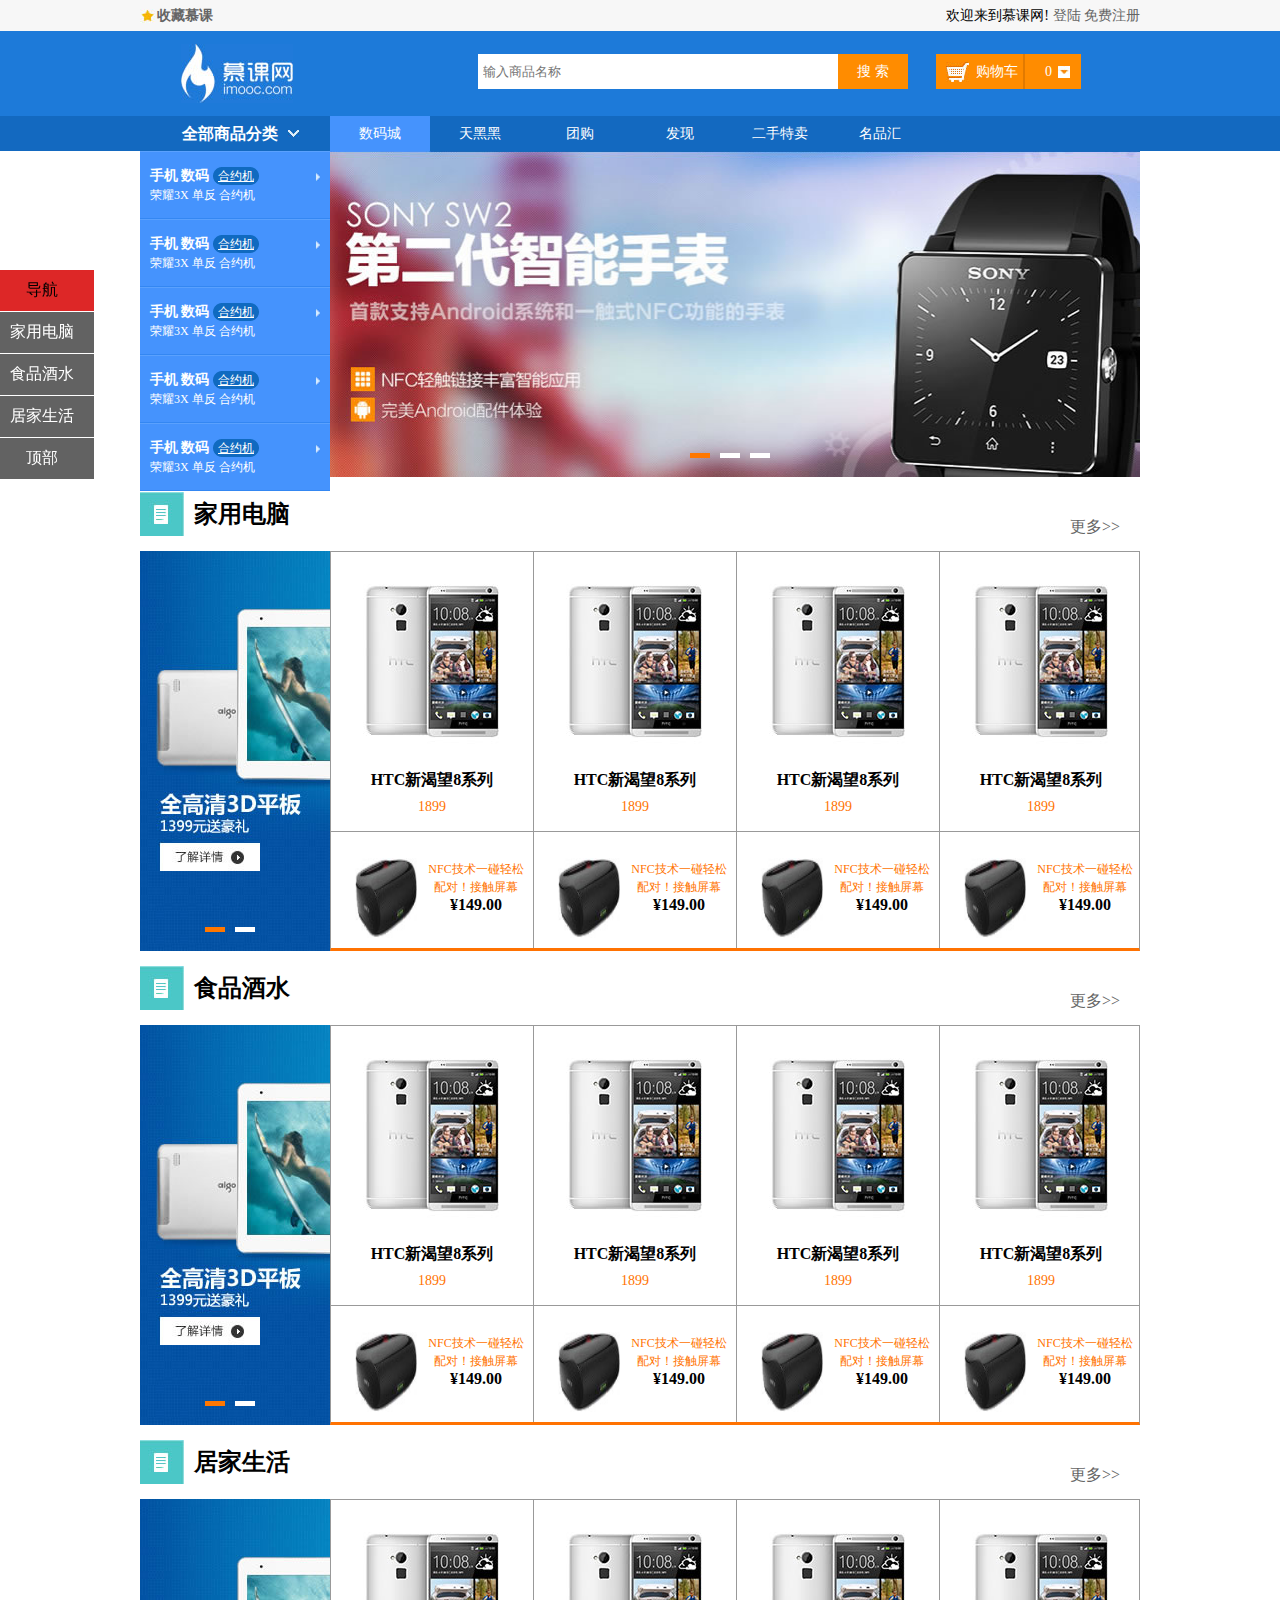
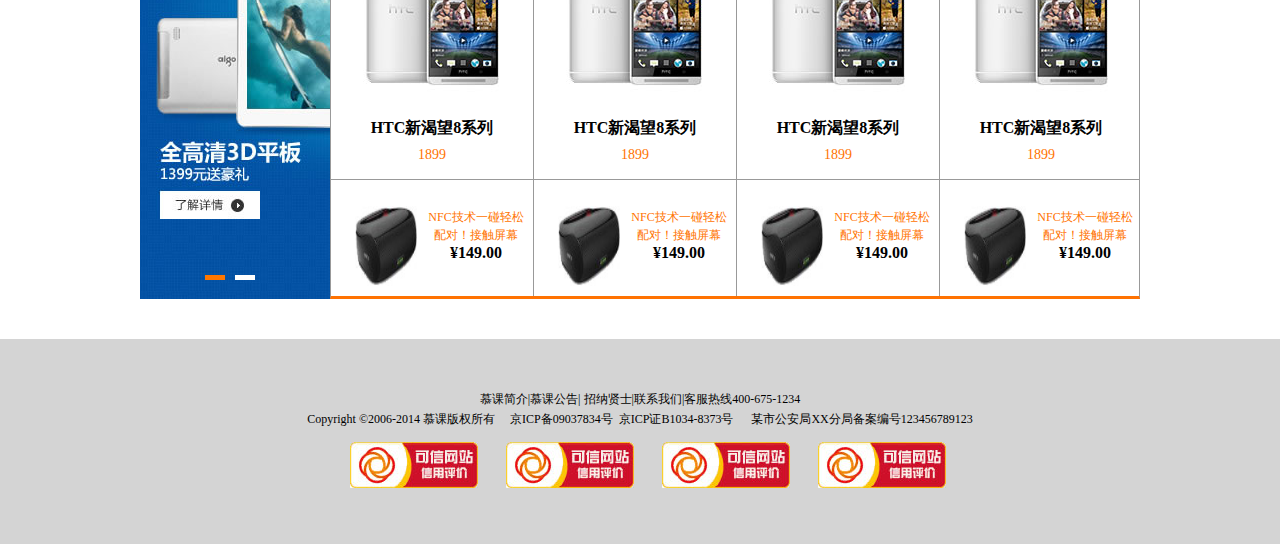
<file: index.html>
<!DOCTYPE html>
<html lang="en">
<head>
	<meta charset="UTF-8">
	<title>电商首页</title>
	<link rel="stylesheet" href="style/reset.css">
	<link rel="stylesheet" href="style/main.css">
	<script src="http://apps.bdimg.com/libs/jquery/2.1.4/jquery.min.js"></script>
	<script src="js/main.js"></script>
</head>
<body>
	<div class="headerBar">
		<div class="topBar">
			<div class="comWidth">
			     <div class="leftArea">
			     	<a href="#" class="collection" target="_top">收藏慕课</a>
			     </div>
			    <div class="rightArea">
			    	欢迎来到慕课网! <a href="#" target="_top">登陆</a>
			    	<a href="#" target="_top">免费注册</a>
			    </div>
			</div>
		</div>
		<div class="logoBar">
			<div class="comWidth">
				<div class="logo fl">
					<a href="#"><img src="images/logo.jpg" alt="慕课网logo"></a>
				</div>
				<div class="search_box fl">
					<input type="text" class="search_text " placeholder="输入商品名称"><!--
					--><input type="submit" value="搜 索" class="search_btn ">
				</div>
				<div class="shop_car fr">
					<span class="shopText fl">购物车</span>
					<span class="shopNum fr">0</span>
				</div>
			</div>
		</div>
		<div class="navBox">
			<div class="comWidth">
			     <div class="shopClass fl">
			     	<h3>全部商品分类</h3>
			     	<div class="shopClass-list">
			     		<dl class="shopClass-item ">
			     			<dt><a href="#" class="b">手机</a>
			     			    <a href="#" class="b">数码</a>
			     		        <a href="#" class="alink">合约机</a>

			     		    </dt>
			     		    <dd>
			     		    	<a href="#">荣耀3X</a>
			     		    	<a href="#">单反</a>
			     		    	<a href="#">合约机</a>
			     		    </dd>
			     		</dl>
			     			<dl class="shopClass-item">
			     			<dt><a href="#" class="b">手机</a>
			     			    <a href="#" class="b">数码</a>
			     		        <a href="#" class="alink">合约机</a>

			     		    </dt>
			     		    <dd>
			     		    	<a href="#">荣耀3X</a>
			     		    	<a href="#">单反</a>
			     		    	<a href="#">合约机</a>
			     		    </dd>
			     		</dl>
			     			<dl class="shopClass-item ">
			     			<dt><a href="#" class="b">手机</a>
			     			    <a href="#" class="b">数码</a>
			     		        <a href="#" class="alink">合约机</a>

			     		    </dt>
			     		    <dd>
			     		    	<a href="#">荣耀3X</a>
			     		    	<a href="#">单反</a>
			     		    	<a href="#">合约机</a>
			     		    </dd>
			     		</dl>
			     			<dl class="shopClass-item">
			     			<dt><a href="#" class="b">手机</a>
			     			    <a href="#" class="b">数码</a>
			     		        <a href="#" class="alink">合约机</a>

			     		    </dt>
			     		    <dd>
			     		    	<a href="#">荣耀3X</a>
			     		    	<a href="#">单反</a>
			     		    	<a href="#">合约机</a>
			     		    </dd>
			     		</dl>
			     			<dl class="shopClass-item">
			     			<dt><a href="#" class="b">手机</a>
			     			    <a href="#" class="b">数码</a>
			     		        <a href="#" class="alink">合约机</a>

			     		    </dt>
			     		    <dd>
			     		    	<a href="#">荣耀3X</a>
			     		    	<a href="#">单反</a>
			     		    	<a href="#">合约机</a>
			     		    </dd>
			     		</dl>
			     	</div>
			     	<div class="shopClass-show hide">
			     	   <div class="shoplist-cont">
			     		    <dl class="shoplist-item">
			     			    <dt>电脑整机&nbsp;&gt;</dt>
			     			    <dd>
			     				    <a href="#">笔记本</a><!--
			     				--><a href="#">超极本</a><!--
			     				--><a href="#">上网本</a><!--
			     				--><a href="#">平板电脑</a><!--
			     				--><a href="#">台式机</a>
			     			    </dd>
			     		    </dl>
			     		    <dl class="shoplist-item">
			     			    <dt>装机配件&nbsp;&gt;</dt>
			     			    <dd>
			     				    <a href="#">CPU</a><a href="#">硬盘</a><!--
			     				--><a href="#">SSD固态硬盘</a><a href="#">散热器</a><!--
			     				--><a href="#">拓展卡</a><a href="#">刻录机/光驱</a><!--
			     				--><a href="#">显示器</a><a href="#">智能显示器</a><!--
			     				--><a href="#">声卡</a><a href="#">内存</a><!--
			     				--><a href="#">主板</a><a href="#">服务器配件</a><!--
			     				--><a href="#">显卡</a><a href="#">DIY小附件</a><!--
			     				--><a href="#">机箱</a><a href="#">装机/配件安装</a><!--
			     				--><a href="#">电源</a>
			     			    </dd>
			     		    </dl>
			     		    <dl class="shoplist-item">
			     			    <dt>电脑整机&nbsp;&gt;</dt>
			     			    <dd>
			     				    <a href="#">CPU</a><a href="#">硬盘</a><!--
			     				--><a href="#">SSD固态硬盘</a><a href="#">散热器</a><!--
			     				--><a href="#">拓展卡</a><a href="#">刻录机/光驱</a><!--
			     				--><a href="#">显示器</a><a href="#">智能显示器</a><!--
			     				--><a href="#">声卡</a><a href="#">内存</a><!--
			     				--><a href="#">主板</a><a href="#">服务器配件</a><!--
			     				--><a href="#">显卡</a><a href="#">DIY小附件</a><!--
			     				--><a href="#">机箱</a><a href="#">装机/配件安装</a><!--
			     				--><a href="#">电源</a>
			     			    </dd>
			     		    </dl>
			     		    <dl class="shoplist-item">
			     			    <dt>电脑整机&nbsp;&gt;</dt>
			     			    <dd>
			     				    <a href="#">CPU</a><a href="#">硬盘</a><!--
			     				--><a href="#">SSD固态硬盘</a><a href="#">散热器</a><!--
			     				--><a href="#">拓展卡</a><a href="#">刻录机/光驱</a><!--
			     				--><a href="#">显示器</a><a href="#">智能显示器</a><!--
			     				--><a href="#">声卡</a><a href="#">内存</a><!--
			     				--><a href="#">主板</a><a href="#">服务器配件</a><!--
			     				--><a href="#">显卡</a><a href="#">DIY小附件</a><!--
			     				--><a href="#">机箱</a><a href="#">装机/配件安装</a><!--
			     				--><a href="#">电源</a>
			     			    </dd>
			     		    </dl>
                            <dl class="shoplist-item">
			     			    <dt>电脑整机&nbsp;&gt;</dt>
			     			    <dd>
			     				    <a href="#">CPU</a><a href="#">硬盘</a><!--
			     				--><a href="#">SSD固态硬盘</a><a href="#">散热器</a><!--
			     				--><a href="#">拓展卡</a><a href="#">刻录机/光驱</a><!--
			     				--><a href="#">显示器</a>
			     			    </dd>
			     		    </dl>
			     		    <dl class="shoplist-item">
			     			    <dt>电脑整机&nbsp;&gt;</dt>
			     			    <dd>
			     				    <a href="#">CPU</a><a href="#">硬盘</a><!--
			     				--><a href="#">SSD固态硬盘</a><a href="#">散热器</a><!--
			     				--><a href="#">拓展卡</a><a href="#">刻录机/光驱</a><!--
			     				--><a href="#">显示器</a>
			     				
			     			    </dd>
			     		    </dl>
			     		    <div class="shoplist-links">
			     		    	<a href="#">电脑整机频道<span></span></a>
			     		    	<a href="#">硬件/外设频道<span></span></a>
			     		    </div>
			     	    </div>

			     	</div>

			     </div>
			     <ul class="nav fl">
				    <li><a href="#" class="active">数码城</a></li>
				    <li><a href="#">天黑黑</a></li>
				    <li><a href="#">团购</a></li>
				    <li><a href="#">发现</a></li>
				    <li><a href="#">二手特卖</a></li>
				    <li><a href="#">名品汇</a></li>
			</ul>
			</div>
			
		</div>
	</div>
	<div class="comWidth banner clearfix">
	    <div class="banner-bar bannerbar-big">
		<ul class="imgbox">
			<li><a href="#"><img src="images/banner/banner_01.jpg" alt="banner01"></a></li>
			<li><a href="#"><img src="images/banner/banner_02.jpg" alt="banner02"></a></li>
			<li><a href="#"><img src="images/banner/banner.png" alt="banner"></a></li>

		</ul>
        <div class="imgNum">
        	<a href="#" class="active"></a><a href="#"></a></a><a href="#"></a>
        </div>
	  </div>		
	</div>
	<div class="shop-content comWidth" id="computer">
		<span class="icon"></span><h3>家用电脑</h3>
		<a href="#" class="more">更多&gt;&gt;</a>
	</div>
	<div class="shopList comWidth clearfix">
		<div class="leftArea">
			<div class="banner-bar bannerbar-sm">
		        <ul class="imgbox">
			        <li><a href="#"><img src="images/banner/banner_sm_01.jpg" alt="bann01"></a></li>
			        <li><a href="#"><img src="images/banner/banner_sm_02.jpg" alt="bann02"></a></li>
			        
		        </ul>
                <div class="imgNum">
        	        <a href="#" class="active"></a><a href="#"></a></a>
                </div>
	        </div>		
		</div>
		<div class="rightArea">
			<div class="shopList-top clearfix"><!--此处需要清除浮动吗？-->
				<div class="shopList-item">
					<div class="shopList-img">
						<a href="#"><img src="images/shopImg.jpg" alt="shouji"></a>
					</div>
					<h3>HTC新渴望8系列</h3>
					<p>1899</p>
				</div>
				<div class="shopList-item">
					<div class="shopList-img">
						<a href="#"><img src="images/shopImg.jpg" alt="shouji"></a>
					</div>
					<h3>HTC新渴望8系列</h3>
					<p>1899</p>
				</div>
				<div class="shopList-item">
					<div class="shopList-img">
						<a href="#"><img src="images/shopImg.jpg" alt="shouji"></a>
					</div>
					<h3>HTC新渴望8系列</h3>
					<p>1899</p>
				</div>
				<div class="shopList-item">
					<div class="shopList-img">
						<a href="#"><img src="images/shopImg.jpg" alt="shouji"></a>
					</div>
					<h3>HTC新渴望8系列</h3>
					<p>1899</p>
				</div>
			</div>
			<div class="shopList-bottom clearfix">
				<div class="shopbottom-item">
					<div class="shopbottom-img">
						<a href="#"><img src="images/1.jpg" alt="VR"></a>
					</div>
					<div class="shopbottom-text">
						<p>NFC技术一碰轻松配对！接触屏幕</p>
					    <h3>¥149.00</h3>
					</div>

				</div>
					<div class="shopbottom-item">
					<div class="shopbottom-img">
						<a href="#"><img src="images/1.jpg" alt="VR"></a>
					</div>
					<div class="shopbottom-text">
						<p>NFC技术一碰轻松配对！接触屏幕</p>
					    <h3>¥149.00</h3>
					</div>

				</div>
					<div class="shopbottom-item">
					<div class="shopbottom-img">
						<a href="#"><img src="images/1.jpg" alt="VR"></a>
					</div>
					<div class="shopbottom-text">
						<p>NFC技术一碰轻松配对！接触屏幕</p>
					    <h3>¥149.00</h3>
					</div>

				</div>
					<div class="shopbottom-item">
					<div class="shopbottom-img">
						<a href="#"><img src="images/1.jpg" alt="VR"></a>
					</div>
					<div class="shopbottom-text">
						<p>NFC技术一碰轻松配对！接触屏幕</p>
					    <h3>¥149.00</h3>
					</div>

				</div>
			</div>
		</div>
	</div>
	<div class="shop-content comWidth" id="food">
		<span class="icon"></span><h3>食品酒水</h3>
		<a href="#" class="more">更多&gt;&gt;</a>
	</div>
	<div class="shopList comWidth clearfix">
		<div class="leftArea">
			<div class="banner-bar bannerbar-sm">
		        <ul class="imgbox">
			        <li><a href="#"><img src="images/banner/banner_sm_01.jpg" alt="bann01"></a></li>
			        <li><a href="#"><img src="images/banner/banner_sm_02.jpg" alt="bann02"></a></li>
			        
		        </ul>
                <div class="imgNum">
        	        <a href="#" class="active"></a><a href="#"></a></a>
                </div>
	        </div>		
		</div>
		<div class="rightArea">
			<div class="shopList-top clearfix"><!--此处需要清除浮动吗？-->
				<div class="shopList-item">
					<div class="shopList-img">
						<a href="#"><img src="images/shopImg.jpg" alt="shouji"></a>
					</div>
					<h3>HTC新渴望8系列</h3>
					<p>1899</p>
				</div>
				<div class="shopList-item">
					<div class="shopList-img">
						<a href="#"><img src="images/shopImg.jpg" alt="shouji"></a>
					</div>
					<h3>HTC新渴望8系列</h3>
					<p>1899</p>
				</div>
				<div class="shopList-item">
					<div class="shopList-img">
						<a href="#"><img src="images/shopImg.jpg" alt="shouji"></a>
					</div>
					<h3>HTC新渴望8系列</h3>
					<p>1899</p>
				</div>
				<div class="shopList-item">
					<div class="shopList-img">
						<a href="#"><img src="images/shopImg.jpg" alt="shouji"></a>
					</div>
					<h3>HTC新渴望8系列</h3>
					<p>1899</p>
				</div>
			</div>
			<div class="shopList-bottom clearfix">
				<div class="shopbottom-item">
					<div class="shopbottom-img">
						<a href="#"><img src="images/1.jpg" alt="VR"></a>
					</div>
					<div class="shopbottom-text">
						<p>NFC技术一碰轻松配对！接触屏幕</p>
					    <h3>¥149.00</h3>
					</div>

				</div>
					<div class="shopbottom-item">
					<div class="shopbottom-img">
						<a href="#"><img src="images/1.jpg" alt="VR"></a>
					</div>
					<div class="shopbottom-text">
						<p>NFC技术一碰轻松配对！接触屏幕</p>
					    <h3>¥149.00</h3>
					</div>

				</div>
					<div class="shopbottom-item">
					<div class="shopbottom-img">
						<a href="#"><img src="images/1.jpg" alt="VR"></a>
					</div>
					<div class="shopbottom-text">
						<p>NFC技术一碰轻松配对！接触屏幕</p>
					    <h3>¥149.00</h3>
					</div>

				</div>
					<div class="shopbottom-item">
					<div class="shopbottom-img">
						<a href="#"><img src="images/1.jpg" alt="VR"></a>
					</div>
					<div class="shopbottom-text">
						<p>NFC技术一碰轻松配对！接触屏幕</p>
					    <h3>¥149.00</h3>
					</div>

				</div>
			</div>
		</div>
	</div>
	<div class="shop-content comWidth" id="live">
		<span class="icon"></span><h3>居家生活</h3>
		<a href="#" class="more">更多&gt;&gt;</a>
	</div>
	<div class="shopList comWidth clearfix">
		<div class="leftArea">
			<div class="banner-bar bannerbar-sm">
		        <ul class="imgbox">
			        <li><a href="#"><img src="images/banner/banner_sm_01.jpg" alt="bann01"></a></li>
			        <li><a href="#"><img src="images/banner/banner_sm_02.jpg" alt="bann02"></a></li>
			        
		        </ul>
                <div class="imgNum">
        	        <a href="#" class="active"></a><a href="#"></a></a>
                </div>
	        </div>		
		</div>
		<div class="rightArea">
			<div class="shopList-top clearfix"><!--此处需要清除浮动吗？-->
				<div class="shopList-item">
					<div class="shopList-img">
						<a href="#"><img src="images/shopImg.jpg" alt="shouji"></a>
					</div>
					<h3>HTC新渴望8系列</h3>
					<p>1899</p>
				</div>
				<div class="shopList-item">
					<div class="shopList-img">
						<a href="#"><img src="images/shopImg.jpg" alt="shouji"></a>
					</div>
					<h3>HTC新渴望8系列</h3>
					<p>1899</p>
				</div>
				<div class="shopList-item">
					<div class="shopList-img">
						<a href="#"><img src="images/shopImg.jpg" alt="shouji"></a>
					</div>
					<h3>HTC新渴望8系列</h3>
					<p>1899</p>
				</div>
				<div class="shopList-item">
					<div class="shopList-img">
						<a href="#"><img src="images/shopImg.jpg" alt="shouji"></a>
					</div>
					<h3>HTC新渴望8系列</h3>
					<p>1899</p>
				</div>
			</div>
			<div class="shopList-bottom clearfix">
				<div class="shopbottom-item">
					<div class="shopbottom-img">
						<a href="#"><img src="images/1.jpg" alt="VR"></a>
					</div>
					<div class="shopbottom-text">
						<p>NFC技术一碰轻松配对！接触屏幕</p>
					    <h3>¥149.00</h3>
					</div>

				</div>
					<div class="shopbottom-item">
					<div class="shopbottom-img">
						<a href="#"><img src="images/1.jpg" alt="VR"></a>
					</div>
					<div class="shopbottom-text">
						<p>NFC技术一碰轻松配对！接触屏幕</p>
					    <h3>¥149.00</h3>
					</div>

				</div>
					<div class="shopbottom-item">
					<div class="shopbottom-img">
						<a href="#"><img src="images/1.jpg" alt="VR"></a>
					</div>
					<div class="shopbottom-text">
						<p>NFC技术一碰轻松配对！接触屏幕</p>
					    <h3>¥149.00</h3>
					</div>

				</div>
					<div class="shopbottom-item">
					<div class="shopbottom-img">
						<a href="#"><img src="images/1.jpg" alt="VR"></a>
					</div>
					<div class="shopbottom-text">
						<p>NFC技术一碰轻松配对！接触屏幕</p>
					    <h3>¥149.00</h3>
					</div>

				</div>
			</div>
		</div>
	</div>
	
    <ul id="sidebar" class="sidebar">
		    <li class="daohang">导航</li>
			<li><a href="#computer">家用电脑</a></li>
			<li><a href="#food">食品酒水</a></li>
			<li><a href="#live">居家生活</a></li>
			<li><a href="#">顶部</a></li>
	</ul>
	
	<div class="footer">
		<p><a href="#">慕课简介</a>|<a href="#">慕课公告</a>| <a href="#">招纳贤士</a>|<a href="#">联系我们</a>|客服热线400-675-1234</p>
		<p>Copyright&nbsp;©2006-2014&nbsp;慕课版权所有&nbsp;&nbsp;&nbsp;&nbsp;   京ICP备09037834号&nbsp;&nbsp;京ICP证B1034-8373号&nbsp;&nbsp; &nbsp;&nbsp; 某市公安局XX分局备案编号123456789123</p>

		<p class="logo"><a href="#"><img src="images/webLogo.jpg" alt="logl"></a>
		<a href="#"><img src="images/webLogo.jpg" alt="logl"></a>
		<a href="#"><img src="images/webLogo.jpg" alt="logl"></a>
		<a href="#"><img src="images/webLogo.jpg" alt="logl"></a></p>
	</div>
</body>
</html>
</file>
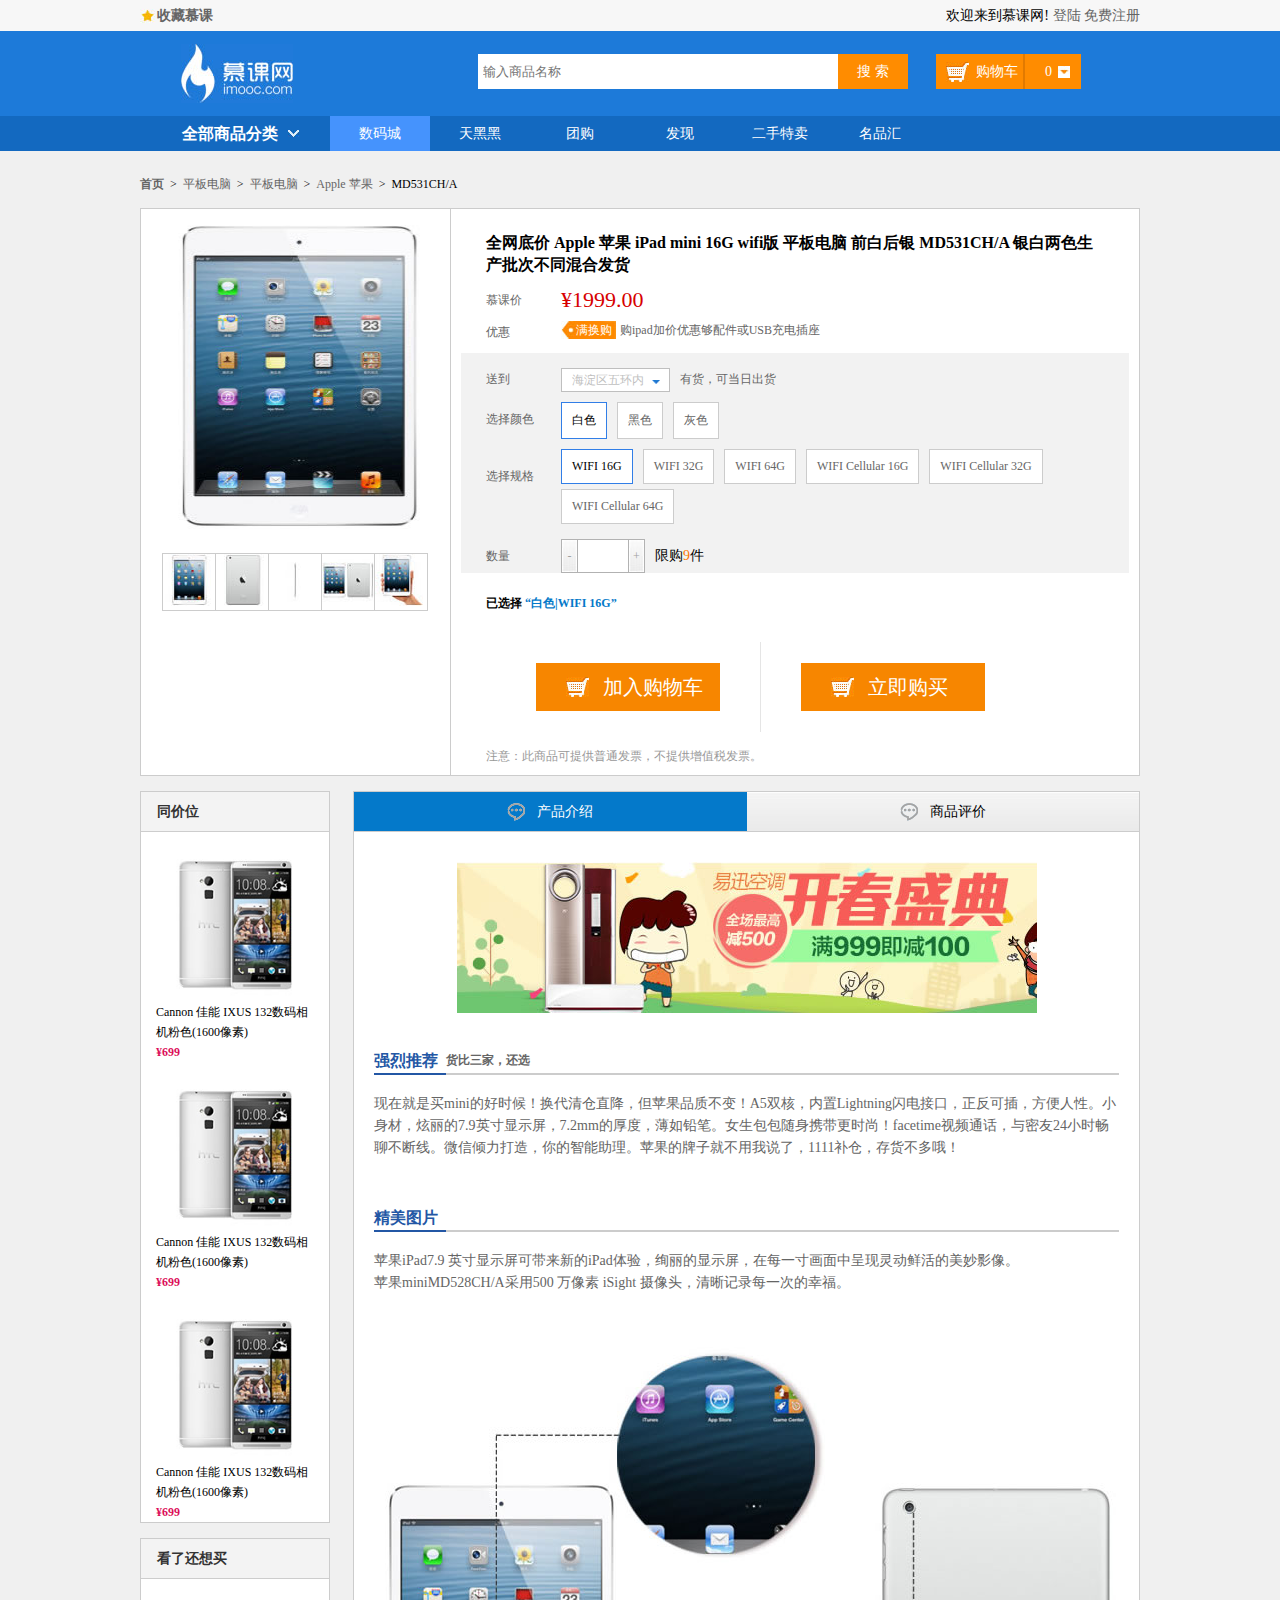
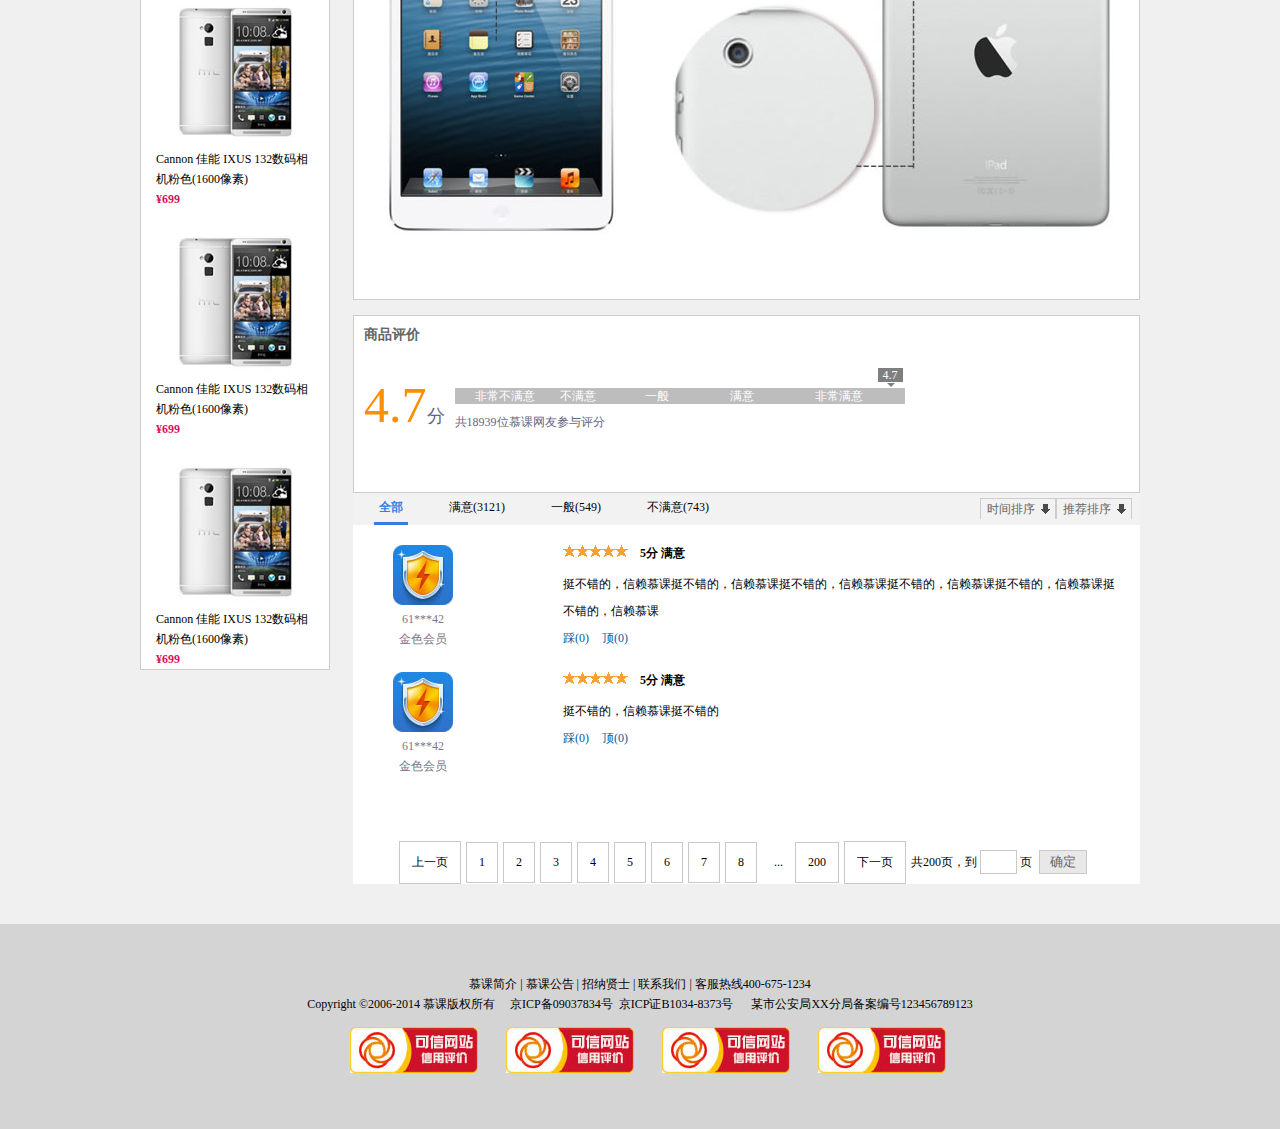
<file: 产品介绍页.html>
<!DOCTYPE html>
<html lang="en">
<head>
	<meta charset="UTF-8">
	<title>产品介绍页</title>
	<link href="js/css/jquery.jqzoom.css" rel="stylesheet" type="text/css" /> 
	<link rel="stylesheet" href="style/reset.css">
	<link rel="stylesheet" href="style/main.css">
	<script src="js/jqzoom/jquery-1.5.js" type="text/javascript"></script>
    <script src="js/jqzoom/jquery.jqzoom-core.js" type="text/javascript"></script> 

	<script src="js/main.js"></script>
</head>
<body class="grey">
	<div class="headerBar">
		<div class="topBar">
			<div class="comWidth">
			     <div class="leftArea">
			     	<a href="#" class="collection" target="_top">收藏慕课</a>
			     </div>
			    <div class="rightArea">
			    	欢迎来到慕课网! <a href="#" target="_top">登陆</a>
			    	<a href="#" target="_top">免费注册</a>
			    </div>
			</div>
		</div>
		<div class="logoBar">
			<div class="comWidth">
				<div class="logo fl">
					<a href="#"><img src="images/logo.jpg" alt="慕课网logo"></a>
				</div>
				<div class="search_box fl">
				<form action="#" method="post">
					<input type="text" class="search_text " placeholder="输入商品名称"><!--
					--><input type="submit" value="搜 索" class="search_btn ">
				</form>
				</div>
				<div class="shop_car fr">

					<span class="shopText fl">购物车</span>
					<span class="shopNum fr">0</span>
				</div>
			</div>
		</div>
		<div class="navBox">
			<div class="comWidth">
			     <div class="shopClass fl">
			     	<h3>全部商品分类</h3>
			     	
			     </div>
			     <ul class="nav fl">
				    <li><a href="#" class="active">数码城</a></li>
				    <li><a href="#">天黑黑</a></li>
				    <li><a href="#">团购</a></li>
				    <li><a href="#">发现</a></li>
				    <li><a href="#">二手特卖</a></li>
				    <li><a href="#">名品汇</a></li>
			</ul>
			</div>
			
		</div>
	</div>
	<div class="user-position comWidth">
		<strong><a href="#">首页</a></strong>
		<span>&gt;</span><a href="#">平板电脑</a>
		<span>&gt;</span><a href="#">平板电脑</a>
		<span>&gt;</span><a href="#">Apple&nbsp;苹果</a>
		<span>&gt;</span><em>MD531CH/A</em>
	</div>
	<div class="description-info comWidth ">
	    <div class="description-top clearfix">
		    	<div class="leftArea ">
			        <div class="imgshow-big clearfix">
			        <a href="images/des_big.jpg" class="jqzoom" rel="gall" title="平板">
			        	<img src="images/des_big.jpg" alt="imgshow"></a>
			        </div>
			        <!--此处没有太合适的图片，就只是演示了一下jqzoom如何使用-->
			        <ul class="imgshow-sm clearfix">
			        	    <li><a href="javascript:void(0);" rel="{gallery: 'gall', smallimage: 'images/des_big.jpg',largeimage: 'images/des_big.jpg'}"><img src="images/des_sm.jpg" alt="1"></a></li>
			        		<li><a href="javascript:void(0);" rel="{gallery: 'gall', smallimage: 'images/des_big.jpg',largeimage: 'images/des_big.jpg'}"><img src="images/des_sm2.jpg" alt="2"></a></li>
			        		<li><a href="javascript:void(0);"><img src="images/des_sm3.jpg" alt="3"></a></li>
			        		<li><a href="javascript:void(0);"><img src="images/des_sm4.jpg" alt="4"></a></li>
			        		<li><a href="javascript:void(0);"><img src="images/des_sm5.jpg" alt="5"></a></li>
			        	
			        </ul>
		       </div>
		       <div class="rightArea">
			        <div class="titleshow">
			        	<h3>全网底价 Apple 苹果 iPad mini 16G wifi版 平板电脑 前白后银 MD531CH/A 银白两色生产批次不同混合发货</h3>
			        	<div class="dl clearfix">
			        		<div class="dt">慕课价</div>
			        		<div class="dd"><span class="dd-money">¥1999.00</span></div>
			        	</div>
			        	<div class="dl clearfix">
			        		<div class="dt">优惠</div>
			        		<div class="dd"><span class="hg"><i class="hg-icon">满换购</i>购ipad加价优惠够配件或USB充电插座</span></div>
			        	</div>
			        	<div class="send-position">
			        	    <div class="dl clearfix">
			        		<div class="dt">送到</div>
			        		<div class="dd">
			        		    <div class="select-right">
            			            <span class="select">海淀区五环内</span>
            			            <span class="select-bg"></span>
            			            <ul class="show-select">
            				    <li>北京</li><li>江西</li><li>山东</li><li>河南</li><li>湖南</li>
            				    <li>广东</li><li>广西</li><li>海南</li><li>四川</li><li>贵州</li>
            				    <li>云南</li><li>西藏</li><li>陕西</li><li>甘肃</li><li>青海</li>
            				    <li>宁夏</li><li>新疆</li><li>台湾</li><li>香港</li><li>澳门</li>
            				    <li>天津</li><li>上海</li><li>重庆</li><li>浙江</li><li>内蒙古</li>
            				    <li>辽宁</li><li>吉林</li><li>黑龙江</li><li>江苏</li><li>浙江</li>
            			            </ul>
            	                </div>
            	                <span class="theGood">有货，可当日出货</span>
			        	</div>
			        	</div>
			        	    <div class="dl clearfix">
			        		<div class="dt colorselect ">选择颜色</div>
			        		<div class="dd clearfix" id="colorchoose">
			        		   <div class="des-item here">白色</div>
			        		   <div class="des-item">黑色</div>
			        		   <div class="des-item">灰色</div>
			        	</div>
			        	</div>
			        	<div class="dl clearfix">
			        		<div class="dt colorselect1">选择规格</div>
			        		<div class="dd clearfix" id="pattenselect">
			        		   <div class="des-item desitem-sm here">WIFI 16G</div>
			        		   <div class="des-item desitem-sm">WIFI 32G</div>
			        		   <div class="des-item desitem-sm">WIFI 64G</div>
			        		   <div class="des-item desitem-sm">WIFI Cellular 16G</div>
			        		   <div class="des-item desitem-sm">WIFI Cellular 32G</div>
			        		   <div class="des-item desitem-sm">WIFI Cellular 64G</div>
			        	</div>
			        	</div>
			        		<div class="dl clearfix">
			        		<div class="dt colorselect2">数量</div>
			        		<div class="dd clearfix">
			        		    <div class="des-number">
			        		    	<div class="reduction">-</div>
			        		    	<div class="des-input"><input type="text"></div>
			        		    	<div class="plus">+</div>
			        		    </div>
			        		    <span class="desnumber-limit">限购<em>9</em>件</span>
			        	</div>
			        	</div>
			        </div>
			        <div class="des-select">
			        	已选择 <span>“白色|WIFI 16G”</span>
			        </div>
			        <div class="shop-buy">
			        	<a href="#" class="addto-car">加入购物车</a><span></span><a href="#" class="buy-button">立即购买</a>
			        </div>
			        <p class="p1">注意：此商品可提供普通发票，不提供增值税发票。</p>
		       </div>
	    </div>
	
	</div>
	</div>
	<div class="hr-15"></div>
	<div class="goods-comment comWidth clearfix">
		<div class="leftArea">
			<div class="sameprice">
				<h3 class="samprice-title">同价位</h3>
			         <div class="products-item">
	            	    <div class="products-better">
	        		        <div class="products-img"><a href="#"><img src="images/shopImg.jpg" alt="loading..."></a></div>
	        		        <p><a href="#">Cannon 佳能 IXUS 132数码相机粉色(1600像素)</a></p>
	        	            <p class="money">¥699</p>
	        	            
	        	        </div>
	                </div>
	                <div class="products-item">
	            	    <div class="products-better">
	        		        <div class="products-img"><a href="#"><img src="images/shopImg.jpg" alt="loading..."></a></div>
	        		        <p><a href="#">Cannon 佳能 IXUS 132数码相机粉色(1600像素)</a></p>
	        	            <p class="money">¥699</p>
	        	            
	        	        </div>
	                </div>
	                <div class="products-item">
	            	    <div class="products-better">
	        		        <div class="products-img"><a href="#"><img src="images/shopImg.jpg" alt="loading..."></a></div>
	        		        <p><a href="#">Cannon 佳能 IXUS 132数码相机粉色(1600像素)</a></p>
	        	            <p class="money">¥699</p>
	        	            
	        	        </div>
	                </div>
			</div>
			<div class="hr-15"></div>
			<div class="sameprice">
				<h3 class="samprice-title">看了还想买</h3>
			         <div class="products-item">
	            	    <div class="products-better">
	        		        <div class="products-img"><a href="#"><img src="images/shopImg.jpg" alt="loading..."></a></div>
	        		        <p><a href="#">Cannon 佳能 IXUS 132数码相机粉色(1600像素)</a></p>
	        	            <p class="money">¥699</p>
	        	            
	        	        </div>
	                </div>
	                <div class="products-item">
	            	    <div class="products-better">
	        		        <div class="products-img"><a href="#"><img src="images/shopImg.jpg" alt="loading..."></a></div>
	        		        <p><a href="#">Cannon 佳能 IXUS 132数码相机粉色(1600像素)</a></p>
	        	            <p class="money">¥699</p>
	        	            
	        	        </div>
	                </div>
	                <div class="products-item">
	            	    <div class="products-better">
	        		        <div class="products-img"><a href="#"><img src="images/shopImg.jpg" alt="loading..."></a></div>
	        		        <p><a href="#">Cannon 佳能 IXUS 132数码相机粉色(1600像素)</a></p>
	        	            <p class="money">¥699</p>
	        	            
	        	        </div>
	                </div>
			</div>
		</div>
		<div class="rightArea">
			<div class="comment-content">
				<ul class="content-title">
					<li class="li-current"><span>产品介绍</span></li>
					<li><span>商品评价</span></li>
				</ul>
				<div class="content-add">
					<a href="#"><img src="images/ad.jpg" alt="广告"></a>
				</div>
				<div class="info-text">
					<div class="content-info">
					<h3>强烈推荐</h3><h4>货比三家，还选</h4>
				    </div>
				    <p>现在就是买mini的好时候！换代清仓直降，但苹果品质不变！A5双核，内置Lightning闪电接口，正反可插，方便人性。小身材，炫丽的7.9英寸显示屏，7.2mm的厚度，薄如铅笔。女生包包随身携带更时尚！facetime视频通话，与密友24小时畅聊不断线。微信倾力打造，你的智能助理。苹果的牌子就不用我说了，1111补仓，存货不多哦！</p>
				    <div class="hr-45"></div>
				    <div class="content-info">
					<h3>精美图片</h3>
				    </div>
				    <p>苹果iPad7.9 英寸显示屏可带来新的iPad体验，绚丽的显示屏，在每一寸画面中呈现灵动鲜活的美妙影像。</p>         
                    <p>苹果miniMD528CH/A采用500 万像素 iSight 摄像头，清晰记录每一次的幸福。</p>
				    <div class="hr-45"></div>
                    <img src="images/pad.jpg" class="center" alt="pad" >
                    <div class="hr-45"></div>
			    </div>

			</div>
			<div class="hr-15"></div>
			<div class="comment-content">
				<h3 class="des-comment">商品评价</h3>
				<div class="score-box clearfix">
					<div class="score">
						<span>4.7</span><em>分</em>
					</div>
					<div class="evaluate">
						<ul class="evaluate-bar">
							<li class="bar-item1">非常不满意</li><li>不满意</li><li>一般</li><li>满意</li><li>非常满意</li>
						</ul>
						<div class="score-num">
						4.7<i></i></div>
                        <p>共18939位慕课网友参与评分</p>
					</div>
					
				</div>
			</div>
			<div class="review-box clearfix">
				<ul class="review">
					<li><a href="#" class="review-focus">全部</a></li>
					<li><a href="#" >满意(3121)</a></li>
					<li><a href="#">一般(549)</a></li>
					<li><a href="#">不满意(743)</a></li>
				</ul>
                <div class="paixu">
                	<a href="#" class="paixu-time">时间排序</a><a href="#" class="paixu-rec">推荐排序</a>
                </div>
			</div>
			<div class="review-list">
			    <div class="review-item clearfix">
			 		<div class="review-userhead">
					    <a href="#"><img src="images/userhead.jpg" alt="touxiang"></a>
					    <p>61***42</p>
					    <p>金色会员</p>
				    </div>
				    <div class="review-cont">
					    <div class="review-t clearfix">
						    <div class="stars-box fl">
							    <span class="zujian"></span><span class="zujian"></span><span class="zujian"></span><span class="zujian"></span><span class="zujian"></span>
						    </div>
						    <span class="stars-text fl">5分&nbsp;满意</span>
					    </div>
					    <p>挺不错的，信赖慕课挺不错的，信赖慕课挺不错的，信赖慕课挺不错的，信赖慕课挺不错的，信赖慕课挺不错的，信赖慕课</p>
					    <p class="ding-btn"><a href="#">踩(0)</a><a href="#">顶(0)</a></p>
				    </div>
			    </div>
			 	<div class="review-item clearfix">
			 		<div class="review-userhead">
					    <a href="#"><img src="images/userhead.jpg" alt="touxiang"></a>
					    <p>61***42</p>
					    <p>金色会员</p>
				    </div>
				    <div class="review-cont">
					    <div class="review-t clearfix">
						    <div class="stars-box fl">
							    <span class="zujian"></span><span class="zujian"></span><span class="zujian"></span><span class="zujian"></span><span class="zujian"></span>
						    </div>
						    <span class="stars-text fl">5分&nbsp;满意</span>
					    </div>
					<p>挺不错的，信赖慕课挺不错的</p>
					<p class="ding-btn"><a href="#">踩(0)</a><a href="#">顶(0)</a></p>
				    </div>
			    </div>
			    <div class="hr-45"></div>
			    <div class="bottom-nav">
	        	    <a href="#">上一页</a><a href="#">1</a><a href="#">2</a><a href="#">3</a><a href="#">4</a><a href="#">5</a><a href="#">6</a><a href="#">7</a><a href="#">8</a><span class="dot">...</span><a href="#">200</a><a href="#">下一页</a><span>共200页，到<input type="text">页<input type="submit" value="确定"></span>
	            </div>

			</div>

		</div>
	</div>

   
	



























	<div class="footer">
		<p><a href="#">慕课简介</a><span>|</span><a href="#">慕课公告</a><span>|</span><a href="#">招纳贤士</a><span>|</span><a href="#">联系我们</a><span>|</span>客服热线400-675-1234</p>
		<p>Copyright&nbsp;©2006-2014&nbsp;慕课版权所有&nbsp;&nbsp;&nbsp;&nbsp;   京ICP备09037834号&nbsp;&nbsp;京ICP证B1034-8373号&nbsp;&nbsp; &nbsp;&nbsp; 某市公安局XX分局备案编号123456789123</p>

		<p class="logo"><a href="#"><img src="images/webLogo.jpg" alt="logl"></a>
		<a href="#"><img src="images/webLogo.jpg" alt="logl"></a>
		<a href="#"><img src="images/webLogo.jpg" alt="logl"></a>
		<a href="#"><img src="images/webLogo.jpg" alt="logl"></a></p>
	</div>
</body>
</html>
</file>
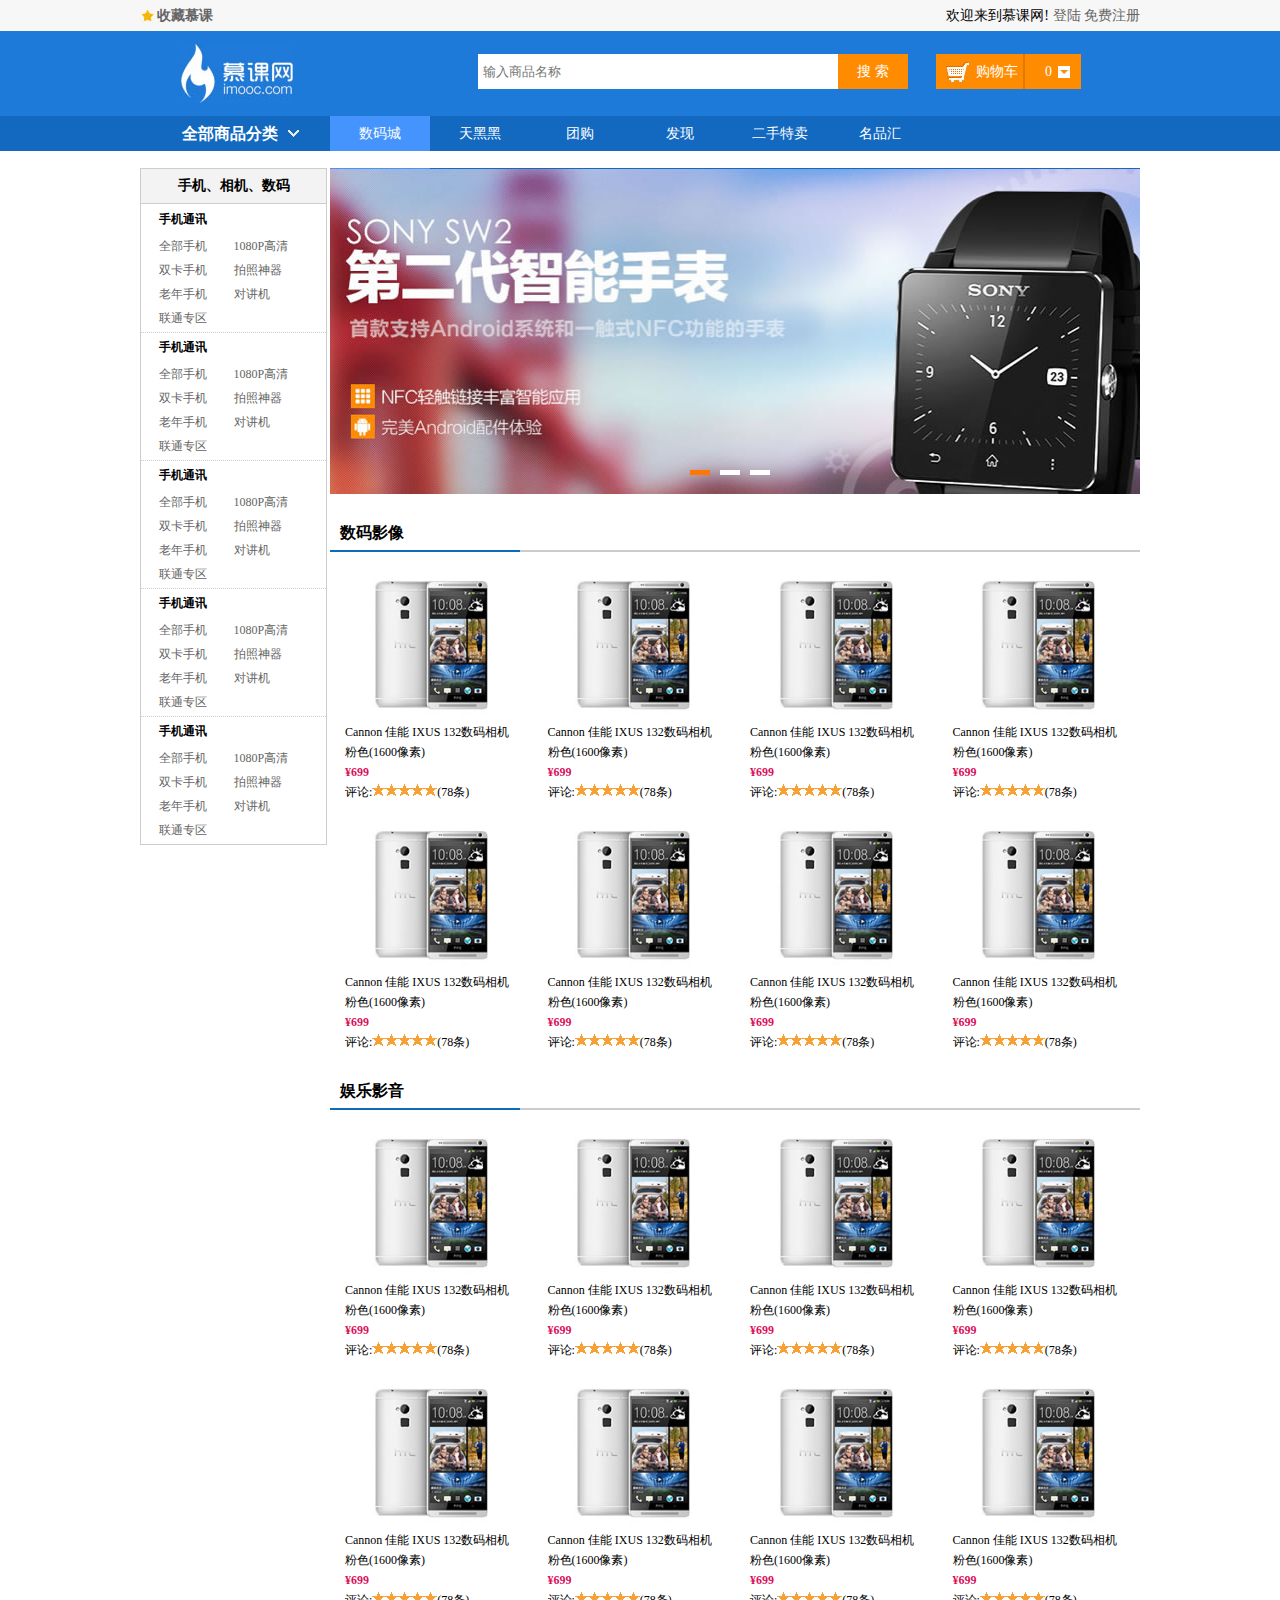
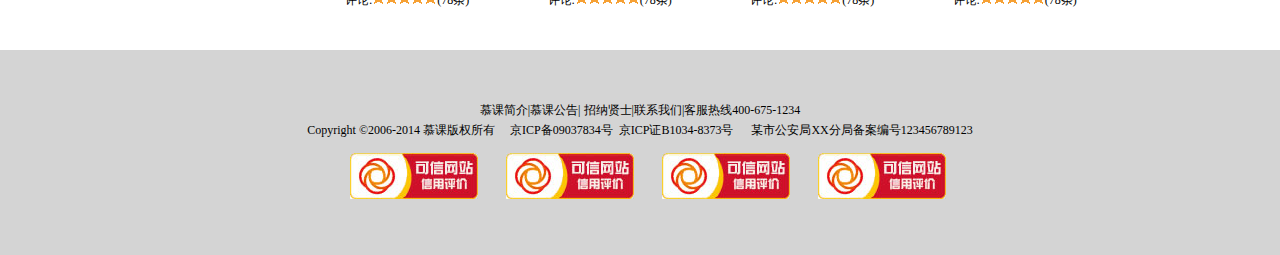
<file: 产品页.html>
<!DOCTYPE html>
<html lang="en">
<head>
	<meta charset="UTF-8">
	<title>电商首页</title>
	<link rel="stylesheet" href="style/reset.css">
	<link rel="stylesheet" href="style/main.css">
	<script src="http://apps.bdimg.com/libs/jquery/2.1.4/jquery.min.js"></script>
	<script src="js/main.js"></script>
</head>
<body>
	<div class="headerBar">
		<div class="topBar">
			<div class="comWidth">
			     <div class="leftArea">
			     	<a href="#" class="collection" target="_top">收藏慕课</a>
			     </div>
			    <div class="rightArea">
			    	欢迎来到慕课网! <a href="#" target="_top">登陆</a>
			    	<a href="#" target="_top">免费注册</a>
			    </div>
			</div>
		</div>
		<div class="logoBar">
			<div class="comWidth">
				<div class="logo fl">
					<a href="#"><img src="images/logo.jpg" alt="慕课网logo"></a>
				</div>
				<div class="search_box fl">
					<input type="text" class="search_text " placeholder="输入商品名称"><!--
					--><input type="submit" value="搜 索" class="search_btn ">
				</div>
				<div class="shop_car fr">
					<span class="shopText fl">购物车</span>
					<span class="shopNum fr">0</span>
				</div>
			</div>
		</div>
		<div class="navBox">
			<div class="comWidth">
			     <div class="shopClass fl">
			     	<h3>全部商品分类</h3>
			     	
			     </div>
			     <ul class="nav fl">
				    <li><a href="#" class="active">数码城</a></li>
				    <li><a href="#">天黑黑</a></li>
				    <li><a href="#">团购</a></li>
				    <li><a href="#">发现</a></li>
				    <li><a href="#">二手特卖</a></li>
				    <li><a href="#">名品汇</a></li>
			</ul>
			</div>
			
		</div>
	</div>
	<div class="clearfix comWidth sectionbar">
		<div class="leftArea">
			<h3>手机、相机、数码</h3>
			<div class="products">
				<h4>手机通讯</h4>
				<ul class="navlist clearfix">
					<li><a href="#">全部手机</a></li>
					<li><a href="#">1080P高清</a></li>
					<li><a href="#">双卡手机</a></li>
					<li><a href="#">拍照神器</a></li>
					<li><a href="#">老年手机</a></li>
					<li><a href="#">对讲机</a></li>
					<li><a href="#">联通专区</a></li>
				
				</ul>
			</div>
				<div class="products">
				<h4>手机通讯</h4>
				<ul class="navlist clearfix">
					<li><a href="#">全部手机</a></li>
					<li><a href="#">1080P高清</a></li>
					<li><a href="#">双卡手机</a></li>
					<li><a href="#">拍照神器</a></li>
					<li><a href="#">老年手机</a></li>
					<li><a href="#">对讲机</a></li>
					<li><a href="#">联通专区</a></li>
				
				</ul>
			</div>
				<div class="products">
				<h4>手机通讯</h4>
				<ul class="navlist clearfix">
					<li><a href="#">全部手机</a></li>
					<li><a href="#">1080P高清</a></li>
					<li><a href="#">双卡手机</a></li>
					<li><a href="#">拍照神器</a></li>
					<li><a href="#">老年手机</a></li>
					<li><a href="#">对讲机</a></li>
					<li><a href="#">联通专区</a></li>
				
				</ul>
			</div>
				<div class="products">
				<h4>手机通讯</h4>
				<ul class="navlist clearfix">
					<li><a href="#">全部手机</a></li>
					<li><a href="#">1080P高清</a></li>
					<li><a href="#">双卡手机</a></li>
					<li><a href="#">拍照神器</a></li>
					<li><a href="#">老年手机</a></li>
					<li><a href="#">对讲机</a></li>
					<li><a href="#">联通专区</a></li>
				
				</ul>
			</div>
				<div class="products">
				<h4>手机通讯</h4>
				<ul class="navlist clearfix">
					<li><a href="#">全部手机</a></li>
					<li><a href="#">1080P高清</a></li>
					<li><a href="#">双卡手机</a></li>
					<li><a href="#">拍照神器</a></li>
					<li><a href="#">老年手机</a></li>
					<li><a href="#">对讲机</a></li>
					<li><a href="#">联通专区</a></li>
				
				</ul>
			</div>

		</div>
		<div class="rightArea">
			<div class="banner">
	            <div class="banner-bar bannerbar-big">
		            <ul class="imgbox">
			            <li><a href="#"><img src="images/banner/banner_01.jpg" alt="banner01"></a></li>
			            <li><a href="#"><img src="images/banner/banner_02.jpg" alt="banner02"></a></li>
			            <li><a href="#"><img src="images/banner/banner.png" alt="banner"></a></li>

		            </ul>
                    <div class="imgNum">
        	            <a href="#" class="active"></a><a href="#"></a></a><a href="#"></a>
                    </div>
	            </div>	
	        </div>
	        <div class="hr-7"></div>
	        <div class="products-title">
	        	<h3>数码影像</h3>
	        </div>
	        <div class="products-list clearfix">
	            <div class="products-item">
	            	<div class="products-better">
	        		    <div class="products-img"><a href="#"><img src="images/shopImg.jpg" alt="loading..."></a></div>
	        		    <p><a href="#">Cannon 佳能 IXUS 132数码相机粉色(1600像素)</a></p>
	        	        <p class="money">¥699</p>
	        	        <p>评论:<span class="zujian"></span><span class="zujian"></span><span class="zujian"></span><span class="zujian"></span><span class="zujian"></span><a href="#">(78条)</a></p>
	        	    </div>
	            </div>
	        	
	        	  <div class="products-item">
	            	<div class="products-better">
	        		    <div class="products-img"><a href="#"><img src="images/shopImg.jpg" alt="loading..."></a></div>
	        		    <p><a href="#">Cannon 佳能 IXUS 132数码相机粉色(1600像素)</a></p>
	        	        <p class="money">¥699</p>
	        	        <p>评论:<span class="zujian"></span><span class="zujian"></span><span class="zujian"></span><span class="zujian"></span><span class="zujian"></span><a href="#">(78条)</a></p>
	        	    </div>
	            </div>

	        	  <div class="products-item">
	            	<div class="products-better">
	        		    <div class="products-img"><a href="#"><img src="images/shopImg.jpg" alt="loading..."></a></div>
	        		    <p><a href="#">Cannon 佳能 IXUS 132数码相机粉色(1600像素)</a></p>
	        	        <p class="money">¥699</p>
	        	        <p>评论:<span class="zujian"></span><span class="zujian"></span><span class="zujian"></span><span class="zujian"></span><span class="zujian"></span><a href="#">(78条)</a></p>
	        	    </div>
	            </div>

	        	  <div class="products-item">
	            	<div class="products-better">
	        		    <div class="products-img"><a href="#"><img src="images/shopImg.jpg" alt="loading..."></a></div>
	        		    <p><a href="#">Cannon 佳能 IXUS 132数码相机粉色(1600像素)</a></p>
	        	        <p class="money">¥699</p>
	        	        <p>评论:<span class="zujian"></span><span class="zujian"></span><span class="zujian"></span><span class="zujian"></span><span class="zujian"></span><a href="#">(78条)</a></p>
	        	    </div>
	            </div>

	        	  <div class="products-item">
	            	<div class="products-better">
	        		    <div class="products-img"><a href="#"><img src="images/shopImg.jpg" alt="loading..."></a></div>
	        		    <p><a href="#">Cannon 佳能 IXUS 132数码相机粉色(1600像素)</a></p>
	        	        <p class="money">¥699</p>
	        	        <p>评论:<span class="zujian"></span><span class="zujian"></span><span class="zujian"></span><span class="zujian"></span><span class="zujian"></span><a href="#">(78条)</a></p>
	        	    </div>
	            </div>

	        	  <div class="products-item">
	            	<div class="products-better">
	        		    <div class="products-img"><a href="#"><img src="images/shopImg.jpg" alt="loading..."></a></div>
	        		    <p><a href="#">Cannon 佳能 IXUS 132数码相机粉色(1600像素)</a></p>
	        	        <p class="money">¥699</p>
	        	        <p>评论:<span class="zujian"></span><span class="zujian"></span><span class="zujian"></span><span class="zujian"></span><span class="zujian"></span><a href="#">(78条)</a></p>
	        	    </div>
	            </div>

	        	  <div class="products-item">
	            	<div class="products-better">
	        		    <div class="products-img"><a href="#"><img src="images/shopImg.jpg" alt="loading..."></a></div>
	        		    <p><a href="#">Cannon 佳能 IXUS 132数码相机粉色(1600像素)</a></p>
	        	        <p class="money">¥699</p>
	        	        <p>评论:<span class="zujian"></span><span class="zujian"></span><span class="zujian"></span><span class="zujian"></span><span class="zujian"></span><a href="#">(78条)</a></p>
	        	    </div>
	            </div>

	        	  <div class="products-item">
	            	<div class="products-better">
	        		    <div class="products-img"><a href="#"><img src="images/shopImg.jpg" alt="loading..."></a></div>
	        		    <p><a href="#">Cannon 佳能 IXUS 132数码相机粉色(1600像素)</a></p>
	        	        <p class="money">¥699</p>
	        	        <p>评论:<span class="zujian"></span><span class="zujian"></span><span class="zujian"></span><span class="zujian"></span><span class="zujian"></span><a href="#">(78条)</a></p>
	        	    </div>
	            </div>

	        	
	        </div>
	        <!--娱乐影音-->
	        <div class="hr-15"></div>
	          <div class="hr-7"></div>
	        <div class="products-title">
	        	<h3>娱乐影音</h3>
	        </div>
	        <div class="products-list clearfix">
	            <div class="products-item">
	            	<div class="products-better">
	        		    <div class="products-img"><a href="#"><img src="images/shopImg.jpg" alt="loading..."></a></div>
	        		    <p><a href="#">Cannon 佳能 IXUS 132数码相机粉色(1600像素)</a></p>
	        	        <p class="money">¥699</p>
	        	        <p>评论:<span class="zujian"></span><span class="zujian"></span><span class="zujian"></span><span class="zujian"></span><span class="zujian"></span><a href="#">(78条)</a></p>
	        	    </div>
	            </div>
	        	
	        	  <div class="products-item">
	            	<div class="products-better">
	        		    <div class="products-img"><a href="#"><img src="images/shopImg.jpg" alt="loading..."></a></div>
	        		    <p><a href="#">Cannon 佳能 IXUS 132数码相机粉色(1600像素)</a></p>
	        	        <p class="money">¥699</p>
	        	        <p>评论:<span class="zujian"></span><span class="zujian"></span><span class="zujian"></span><span class="zujian"></span><span class="zujian"></span><a href="#">(78条)</a></p>
	        	    </div>
	            </div>

	        	  <div class="products-item">
	            	<div class="products-better">
	        		    <div class="products-img"><a href="#"><img src="images/shopImg.jpg" alt="loading..."></a></div>
	        		    <p><a href="#">Cannon 佳能 IXUS 132数码相机粉色(1600像素)</a></p>
	        	        <p class="money">¥699</p>
	        	        <p>评论:<span class="zujian"></span><span class="zujian"></span><span class="zujian"></span><span class="zujian"></span><span class="zujian"></span><a href="#">(78条)</a></p>
	        	    </div>
	            </div>

	        	  <div class="products-item">
	            	<div class="products-better">
	        		    <div class="products-img"><a href="#"><img src="images/shopImg.jpg" alt="loading..."></a></div>
	        		    <p><a href="#">Cannon 佳能 IXUS 132数码相机粉色(1600像素)</a></p>
	        	        <p class="money">¥699</p>
	        	        <p>评论:<span class="zujian"></span><span class="zujian"></span><span class="zujian"></span><span class="zujian"></span><span class="zujian"></span><a href="#">(78条)</a></p>
	        	    </div>
	            </div>

	        	  <div class="products-item">
	            	<div class="products-better">
	        		    <div class="products-img"><a href="#"><img src="images/shopImg.jpg" alt="loading..."></a></div>
	        		    <p><a href="#">Cannon 佳能 IXUS 132数码相机粉色(1600像素)</a></p>
	        	        <p class="money">¥699</p>
	        	        <p>评论:<span class="zujian"></span><span class="zujian"></span><span class="zujian"></span><span class="zujian"></span><span class="zujian"></span><a href="#">(78条)</a></p>
	        	    </div>
	            </div>

	        	  <div class="products-item">
	            	<div class="products-better">
	        		    <div class="products-img"><a href="#"><img src="images/shopImg.jpg" alt="loading..."></a></div>
	        		    <p><a href="#">Cannon 佳能 IXUS 132数码相机粉色(1600像素)</a></p>
	        	        <p class="money">¥699</p>
	        	        <p>评论:<span class="zujian"></span><span class="zujian"></span><span class="zujian"></span><span class="zujian"></span><span class="zujian"></span><a href="#">(78条)</a></p>
	        	    </div>
	            </div>

	        	  <div class="products-item">
	            	<div class="products-better">
	        		    <div class="products-img"><a href="#"><img src="images/shopImg.jpg" alt="loading..."></a></div>
	        		    <p><a href="#">Cannon 佳能 IXUS 132数码相机粉色(1600像素)</a></p>
	        	        <p class="money">¥699</p>
	        	        <p>评论:<span class="zujian"></span><span class="zujian"></span><span class="zujian"></span><span class="zujian"></span><span class="zujian"></span><a href="#">(78条)</a></p>
	        	    </div>
	            </div>

	        	  <div class="products-item">
	            	<div class="products-better">
	        		    <div class="products-img"><a href="#"><img src="images/shopImg.jpg" alt="loading..."></a></div>
	        		    <p><a href="#">Cannon 佳能 IXUS 132数码相机粉色(1600像素)</a></p>
	        	        <p class="money">¥699</p>
	        	        <p>评论:<span class="zujian"></span><span class="zujian"></span><span class="zujian"></span><span class="zujian"></span><span class="zujian"></span><a href="#">(78条)</a></p>
	        	    </div>
	            </div>

	        	
	        </div>
		</div>

	</div>
	
	
	
   <!--此处隐藏 <ul id="sidebar" class="sidebar">
		    <li class="daohang">导航</li>
			<li><a href="#computer">家用电脑</a></li>
			<li><a href="#food">食品酒水</a></li>
			<li><a href="#live">居家生活</a></li>
			<li><a href="#">顶部</a></li>
	</ul>-->
	
	<div class="footer">
		<p><a href="#">慕课简介</a>|<a href="#">慕课公告</a>| <a href="#">招纳贤士</a>|<a href="#">联系我们</a>|客服热线400-675-1234</p>
		<p>Copyright&nbsp;©2006-2014&nbsp;慕课版权所有&nbsp;&nbsp;&nbsp;&nbsp;   京ICP备09037834号&nbsp;&nbsp;京ICP证B1034-8373号&nbsp;&nbsp; &nbsp;&nbsp; 某市公安局XX分局备案编号123456789123</p>

		<p class="logo"><a href="#"><img src="images/webLogo.jpg" alt="logl"></a>
		<a href="#"><img src="images/webLogo.jpg" alt="logl"></a>
		<a href="#"><img src="images/webLogo.jpg" alt="logl"></a>
		<a href="#"><img src="images/webLogo.jpg" alt="logl"></a></p>
	</div>
</body>
</html>
</file>
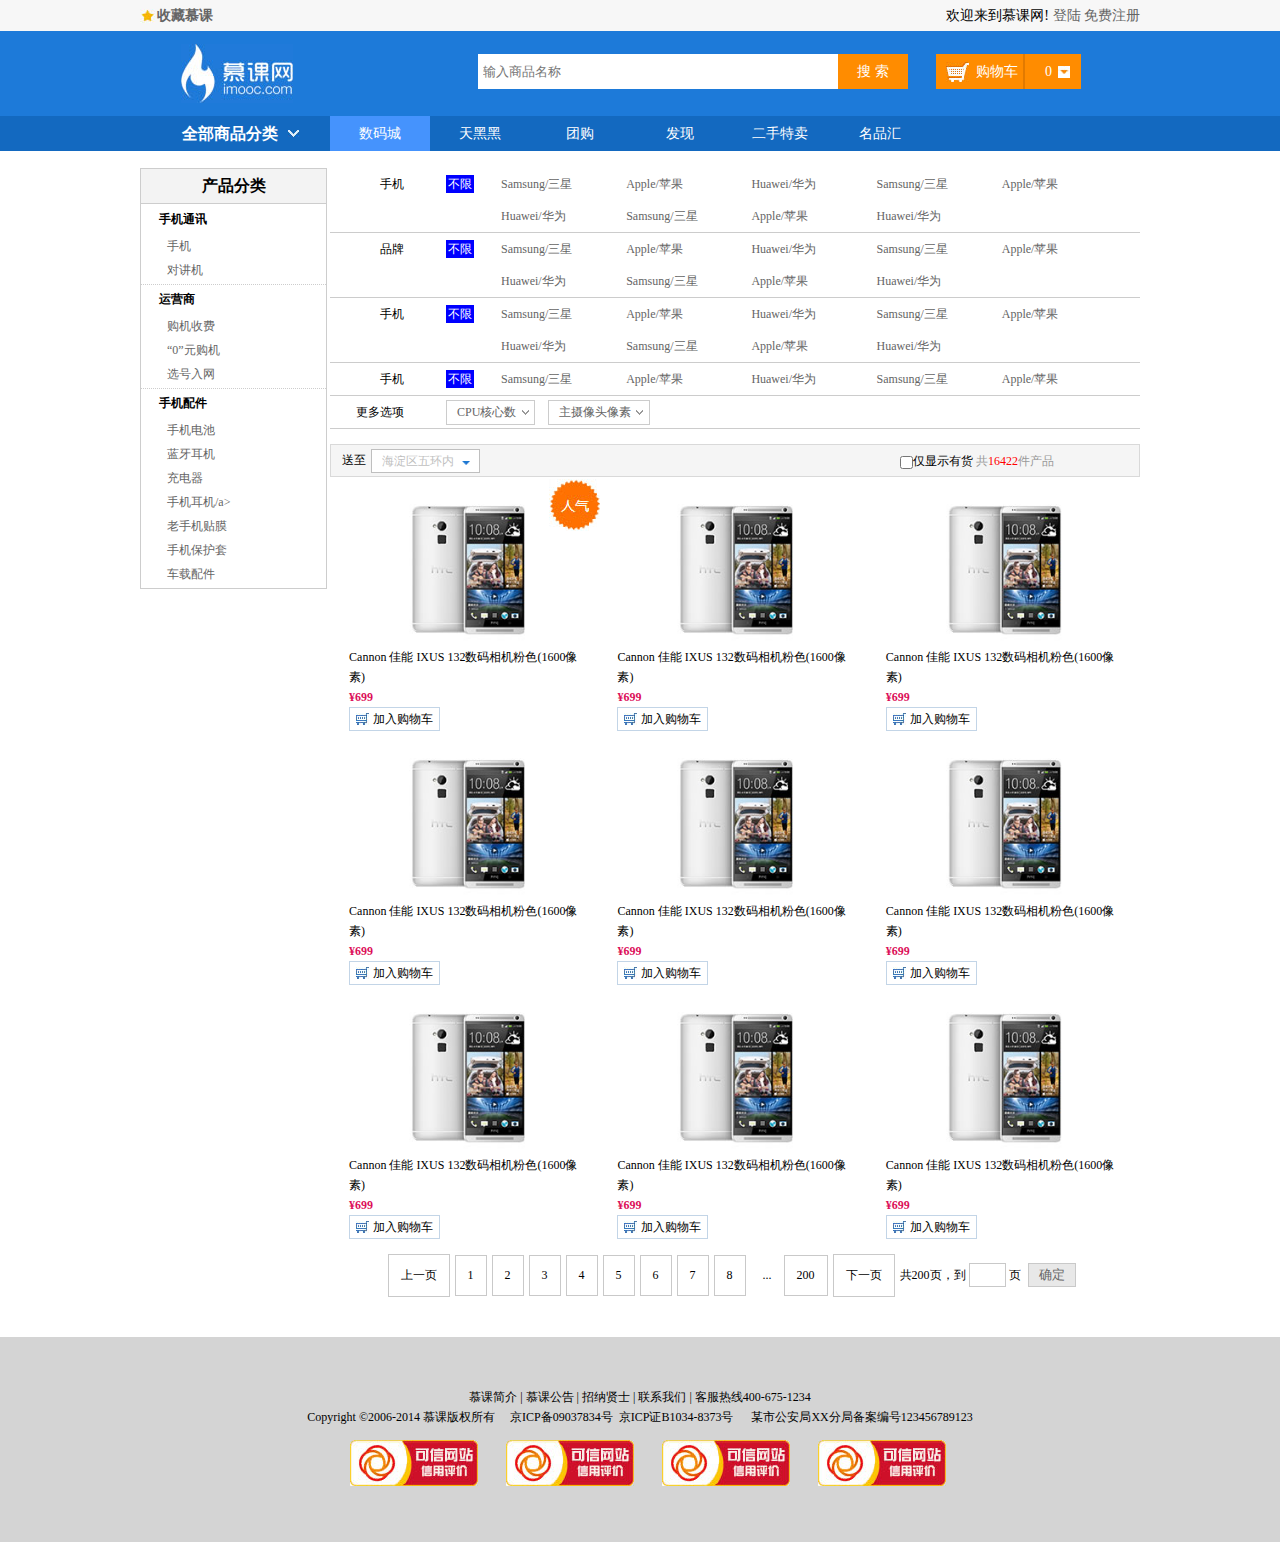
<file: 筛选页.html>
<!DOCTYPE html>
<html lang="en">
<head>
	<meta charset="UTF-8">
	<title>筛选页</title>
	<link rel="stylesheet" href="style/reset.css">
	<link rel="stylesheet" href="style/main.css">
	<script src="http://apps.bdimg.com/libs/jquery/2.1.4/jquery.min.js"></script>
	<script src="js/main.js"></script>
</head>
<body>
	<div class="headerBar">
		<div class="topBar">
			<div class="comWidth">
			     <div class="leftArea">
			     	<a href="#" class="collection" target="_top">收藏慕课</a>
			     </div>
			    <div class="rightArea">
			    	欢迎来到慕课网! <a href="#" target="_top">登陆</a>
			    	<a href="#" target="_top">免费注册</a>
			    </div>
			</div>
		</div>
		<div class="logoBar">
			<div class="comWidth">
				<div class="logo fl">
					<a href="#"><img src="images/logo.jpg" alt="慕课网logo"></a>
				</div>
				<div class="search_box fl">
				<form action="#" method="post">
					<input type="text" class="search_text " placeholder="输入商品名称"><!--
					--><input type="submit" value="搜 索" class="search_btn ">
				</form>
				</div>
				<div class="shop_car fr">

					<span class="shopText fl">购物车</span>
					<span class="shopNum fr">0</span>
				</div>
			</div>
		</div>
		<div class="navBox">
			<div class="comWidth">
			     <div class="shopClass fl">
			     	<h3>全部商品分类</h3>
			     	
			     </div>
			     <ul class="nav fl">
				    <li><a href="#" class="active">数码城</a></li>
				    <li><a href="#">天黑黑</a></li>
				    <li><a href="#">团购</a></li>
				    <li><a href="#">发现</a></li>
				    <li><a href="#">二手特卖</a></li>
				    <li><a href="#">名品汇</a></li>
			</ul>
			</div>
			
		</div>
	</div>
	<div class="clearfix comWidth sectionbar">
		<div class="leftArea vertical">
			<h3>产品分类</h3>
			<div class="products">
				<h4>手机通讯</h4>
				<ul class="navlist clearfix">
					<li><a href="#">手机</a></li>
					<li><a href="#">对讲机</a></li>

				</ul>
			</div>
				<div class="products">
				<h4>运营商</h4>
				<ul class="navlist clearfix">
					<li><a href="#">购机收费</a></li>
					<li><a href="#">“0”元购机</a></li>
					<li><a href="#">选号入网</a></li>
					
				</ul>
			</div>
				<div class="products">
				<h4>手机配件</h4>
				<ul class="navlist clearfix">
					<li><a href="#">手机电池</a></li>
					<li><a href="#">蓝牙耳机</a></li>
					<li><a href="#">充电器</a></li>
					<li><a href="#">手机耳机/a></li>
					<li><a href="#">老手机贴膜</a></li>
					<li><a href="#">手机保护套</a></li>
					<li><a href="#">车载配件</a></li>
				
				</ul>
			</div>
		</div>
		<div class="rightArea">
		    <div class="screen-box ">
		    	<dl class="screen clearfix">
		    		<dt>手机</dt>
		    		<dd class="limit"><a href="#" class="active">不限</a></dd>
		    		<dd class="screen-list">
		    		    <ul class="clearfix">
		    		    	<li><a href="#">Samsung/三星</a></li>
		    		    	<li><a href="#">Apple/苹果</a></li>
		    		    	<li><a href="#">Huawei/华为</a></li>
		    		    	<li><a href="#">Samsung/三星</a></li>
		    		    	<li><a href="#">Apple/苹果</a></li>
		    		    	<li><a href="#">Huawei/华为</a></li>
		    		    	<li><a href="#">Samsung/三星</a></li>
		    		    	<li><a href="#">Apple/苹果</a></li>
		    		    	<li><a href="#">Huawei/华为</a></li>
		    		    </ul>
		    			
		    		</dd>
		    	</dl>
		    	<dl class="screen clearfix">
		    		<dt>品牌</dt>
		    		<dd class="limit"><a href="#" class="active">不限</a></dd>
		    		<dd class="screen-list">
		    		    <ul class="clearfix">
		    		    	<li><a href="#">Samsung/三星</a></li>
		    		    	<li><a href="#">Apple/苹果</a></li>
		    		    	<li><a href="#">Huawei/华为</a></li>
		    		    	<li><a href="#">Samsung/三星</a></li>
		    		    	<li><a href="#">Apple/苹果</a></li>
		    		    	<li><a href="#">Huawei/华为</a></li>
		    		    	<li><a href="#">Samsung/三星</a></li>
		    		    	<li><a href="#">Apple/苹果</a></li>
		    		    	<li><a href="#">Huawei/华为</a></li>
		    		    </ul>
		    			
		    		</dd>
		    	</dl>
		    	<dl class="screen clearfix">
		    		<dt>手机</dt>
		    		<dd class="limit"><a href="#" class="active">不限</a></dd>
		    		<dd class="screen-list">
		    		    <ul class="clearfix">
		    		    	<li><a href="#">Samsung/三星</a></li>
		    		    	<li><a href="#">Apple/苹果</a></li>
		    		    	<li><a href="#">Huawei/华为</a></li>
		    		    	<li><a href="#">Samsung/三星</a></li>
		    		    	<li><a href="#">Apple/苹果</a></li>
		    		    	<li><a href="#">Huawei/华为</a></li>
		    		    	<li><a href="#">Samsung/三星</a></li>
		    		    	<li><a href="#">Apple/苹果</a></li>
		    		    	<li><a href="#">Huawei/华为</a></li>
		    		    </ul>
		    			
		    		</dd>
		    	</dl>
		    	<dl class="screen clearfix">
		    		<dt>手机</dt>
		    		<dd class="limit"><a href="#" class="active">不限</a></dd>
		    		<dd class="screen-list">
		    		    <ul class="clearfix">
		    		    	<li><a href="#">Samsung/三星</a></li>
		    		    	<li><a href="#">Apple/苹果</a></li>
		    		    	<li><a href="#">Huawei/华为</a></li>
		    		    	<li><a href="#">Samsung/三星</a></li>
		    		    	<li><a href="#">Apple/苹果</a></li>

		    		    </ul>
		    			
		    		</dd>
		    	</dl>
		    	<dl class="screen clearfix">
		    		<dt>更多选项</dt>
		    		<dd class="screen-list">
		    		  <div class="screen-select">
		    		  	<a href="#">CPU核心数</a>
		    		  	<a href="#">主摄像头像素</a>
		    		  </div>
		    		</dd>
		    	</dl>
		    </div>
            <div class="hr-15"></div>
            <div class="address clearfix">
            	<div class="address-left">
            		<span class="send-to">送至</span>
            	<div class="select-right">
            			<span class="select">海淀区五环内</span>
            			<span class="select-bg"></span>
            			<ul class="show-select">
            				<li>北京</li><li>江西</li><li>山东</li><li>河南</li><li>湖南</li>
            				<li>广东</li><li>广西</li><li>海南</li><li>四川</li><li>贵州</li>
            				<li>云南</li><li>西藏</li><li>陕西</li><li>甘肃</li><li>青海</li>
            				<li>宁夏</li><li>新疆</li><li>台湾</li><li>香港</li><li>澳门</li>
            				<li>天津</li><li>上海</li><li>重庆</li><li>浙江</li><li>内蒙古</li>
            				<li>辽宁</li><li>吉林</li><li>黑龙江</li><li>江苏</li><li>浙江</li>
            			</ul>
            	</div>
            		</div>
            		
            	<div class="check fr">
            		<label><input type="checkbox">仅显示有货</label>
            		<span>共<em class="shop-number">16422</em>件产品</span>
            	</div>
            </div>



	       
	       
	        <div class="products-list clearfix products-tripleline">
	            <div class="products-item">
	            	<div class="products-better">
	        		    <div class="products-img"><a href="#"><img src="images/shopImg.jpg" alt="loading..."></a></div>
	        		    <p><a href="#">Cannon 佳能 IXUS 132数码相机粉色(1600像素)</a></p>
	        	        <p class="money">¥699</p>
	        	        <p> <a href="#" class="add-shopcar">加入购物车</a></p>
	        	    </div>
	        	    <div class="renqi"> </div>
	            </div>
	        	
	        	  <div class="products-item">
	            	<div class="products-better">
	        		    <div class="products-img"><a href="#"><img src="images/shopImg.jpg" alt="loading..."></a></div>
	        		    <p><a href="#">Cannon 佳能 IXUS 132数码相机粉色(1600像素)</a></p>
	        	        <p class="money">¥699</p>
	        	        <p> <a href="#" class="add-shopcar">加入购物车</a></p>
	        	    </div>
	            </div>

	        	  <div class="products-item">
	            	<div class="products-better">
	        		    <div class="products-img"><a href="#"><img src="images/shopImg.jpg" alt="loading..."></a></div>
	        		    <p><a href="#">Cannon 佳能 IXUS 132数码相机粉色(1600像素)</a></p>
	        	        <p class="money">¥699</p>
	        	        <p> <a href="#" class="add-shopcar">加入购物车</a></p>
	        	    </div>
	            </div>

	        	  <div class="products-item">
	            	<div class="products-better">
	        		    <div class="products-img"><a href="#"><img src="images/shopImg.jpg" alt="loading..."></a></div>
	        		    <p><a href="#">Cannon 佳能 IXUS 132数码相机粉色(1600像素)</a></p>
	        	        <p class="money">¥699</p>
	        	        <p> <a href="#" class="add-shopcar">加入购物车</a></p>
	        	    </div>
	            </div>

	        	  <div class="products-item">
	            	<div class="products-better">
	        		    <div class="products-img"><a href="#"><img src="images/shopImg.jpg" alt="loading..."></a></div>
	        		    <p><a href="#">Cannon 佳能 IXUS 132数码相机粉色(1600像素)</a></p>
	        	        <p class="money">¥699</p>
	        	        <p> <a href="#" class="add-shopcar">加入购物车</a></p>
	        	    </div>
	            </div>

	        	  <div class="products-item">
	            	<div class="products-better">
	        		    <div class="products-img"><a href="#"><img src="images/shopImg.jpg" alt="loading..."></a></div>
	        		    <p><a href="#">Cannon 佳能 IXUS 132数码相机粉色(1600像素)</a></p>
	        	        <p class="money">¥699</p>
	        	        <p> <a href="#" class="add-shopcar">加入购物车</a></p>
	        	    </div>
	            </div>

	        	  <div class="products-item">
	            	<div class="products-better">
	        		    <div class="products-img"><a href="#"><img src="images/shopImg.jpg" alt="loading..."></a></div>
	        		    <p><a href="#">Cannon 佳能 IXUS 132数码相机粉色(1600像素)</a></p>
	        	        <p class="money">¥699</p>
	        	       <p> <a href="#" class="add-shopcar">加入购物车</a></p>
	        	    </div>
	            </div>

	        	<div class="products-item">
	            	<div class="products-better">
	        		    <div class="products-img"><a href="#"><img src="images/shopImg.jpg" alt="loading..."></a></div>
	        		    <p><a href="#">Cannon 佳能 IXUS 132数码相机粉色(1600像素)</a></p>
	        	        <p class="money">¥699</p>
	        	       <p> <a href="#" class="add-shopcar">加入购物车</a></p>
	        	    </div>
	            </div>
	            <div class="products-item">
	            	<div class="products-better">
	        		    <div class="products-img"><a href="#"><img src="images/shopImg.jpg" alt="loading..."></a></div>
	        		    <p><a href="#">Cannon 佳能 IXUS 132数码相机粉色(1600像素)</a></p>
	        	        <p class="money">¥699</p>
	        	        <p> <a href="#" class="add-shopcar">加入购物车</a></p>
	        	    </div>
	            </div>

	        	
	        </div>
	        <div class="hr-15"></div>
	        <div class="bottom-nav">
	        	<a href="#">上一页</a><a href="#">1</a><a href="#">2</a><a href="#">3</a><a href="#">4</a><a href="#">5</a><a href="#">6</a><a href="#">7</a><a href="#">8</a><span class="dot">...</span><a href="#">200</a><a href="#">下一页</a><span>共200页，到<input type="text">页<input type="submit" value="确定"></span>
	        </div>
	    </div>
	</div>
	
   <!--此处隐藏 <ul id="sidebar" class="sidebar">
		    <li class="daohang">导航</li>
			<li><a href="#computer">家用电脑</a></li>
			<li><a href="#food">食品酒水</a></li>
			<li><a href="#live">居家生活</a></li>
			<li><a href="#">顶部</a></li>
	</ul>-->
	
	<div class="footer">
		<p><a href="#">慕课简介</a><span>|</span><a href="#">慕课公告</a><span>|</span><a href="#">招纳贤士</a><span>|</span><a href="#">联系我们</a><span>|</span>客服热线400-675-1234</p>
		<p>Copyright&nbsp;©2006-2014&nbsp;慕课版权所有&nbsp;&nbsp;&nbsp;&nbsp;   京ICP备09037834号&nbsp;&nbsp;京ICP证B1034-8373号&nbsp;&nbsp; &nbsp;&nbsp; 某市公安局XX分局备案编号123456789123</p>

		<p class="logo"><a href="#"><img src="images/webLogo.jpg" alt="logl"></a>
		<a href="#"><img src="images/webLogo.jpg" alt="logl"></a>
		<a href="#"><img src="images/webLogo.jpg" alt="logl"></a>
		<a href="#"><img src="images/webLogo.jpg" alt="logl"></a></p>
	</div>
</body>
</html>
</file>
<file: style/main.css>
/*首页的样式*/
/*共用的宽度*/
.comWidth {width: 1000px;margin: 0 auto;}
.hide {display: none;}
.show {display: block;}
/*header样式*/
.topBar{height: 31px;line-height: 31px;font-size: 14px;font-family: "Microsoft YaHei";background: #F7F7F7;}
.leftArea {float: left;}
.collection{font-weight: bold;padding-left: 17px;background: url(../images/icon/collection.jpg) no-repeat left center;}
.rightArea {float: right;}
.topBar a:hover{color: red;}
/*logoBar样式*/
.logoBar{height: 85px;background-color: #1D7AD9;}
.logo {padding-left:41px;padding-top: 13px;}
.search_box{padding-left:185px;padding-top:23px;width: 430px;height: 35px;}
.search_text{width:360px;background:#fff;height: 35px;padding: 0 5px;line-height: 35px\9;/*css hack 9代表所有的IE浏览器*/;vertical-align: bottom;box-sizing: border-box;}
.search_btn{background-color: #FF8C00;color: #fff;width: 70px;height: 35px;font-size: 14px;font-family: "Microsoft YaHei";}
.shop_car{height: 35px;width: 145px;margin-top: 23px;background-color:#FF8C00;margin-right: 59px; }
.shopText{font-size: 14px;font-family: "Microsoft YaHei";color: #fff;width: 47px;border-right:1px solid #E27A00;background: url(../images/icon/shaoIcon.jpg) no-repeat 10px center;
          padding-left: 40px;height: 35px;line-height: 35px;}
.shopNum{border-left:1px solid #E27A00;width: 27px;color: #fff;height: 35px;line-height: 35px;background: url(../images/icon/sj.jpg) no-repeat 33px center;
         font-size: 14px;padding-right: 29px;text-align: right;}/*此处需控制数字的位数增多导致的文本覆盖图片问题padding-left: 19px;设置有问题，需设置padding-right和text-align：right*/
/*navBox样式*/
.navBox {height: 35px;background-color: #1369C0;font-family: "Microsoft YaHei";color: #fff;}
.shopClass{width: 190px;background: url(../images/icon/down.jpg) no-repeat 148px 14px;position: relative;}/*此处背景图片位置，先前设置为center导致向下移动，因为此处div的高度在增加商品类之后不断的增加，设置center导致向下移动*/
 .shopClass h3{padding-right: 52px;text-align: right;line-height: 35px;font-size: 16px;}
.nav{font-size:14px;line-height: 35px;}
.nav li{float: left;}
.nav a{color: #fff;display: block;width: 100px;text-align: center;}
.nav a.active{background: #4593fd;}
/*shopClass-list的样式*/
.shopClass-list{background: #4593FD;position: absolute;left: 0;top: 35px;width: 100%; }
.shopClass-item {padding: 14px 10px;border-bottom:1px solid #3487F2;border-top: 1px solid #5AA1FE;}
.shopClass-item dt{height: 21px;background: url(../images/icon/shop_sj.jpg) no-repeat right center;}
 .b {font-size: 14px;font-family: "Microsoft YaHei";font-weight: bold;}
.shopClass-item a{color: #fff;}
 .alink{width: 48px;height: 20px;background: url(../images/icon/aLink_bg.png) no-repeat left center;display: inline-block;
                        text-align: center;line-height: 20px;text-decoration: underline;}
 /*shopClass-list 的active状态*/
 .shopClass-active {background: #fff;border-left: 1px solid #4593FD;}
 .shopClass-active a {color: #000;}
 .shopClass-active dt {background: none;}
 .shopClass-active .alink {text-decoration: none;color: #fff;}
/*shopClass-show 样式*/
.shopClass-show {width: 568px;border: 1px solid #ccc;position: absolute;left: 190px;top: 35px;z-index: 3;background: #fff;}
.shoplist-cont {padding: 0px 20px;}
.shoplist-item {padding: 10px 0;border-bottom: 1px dotted #ccc;}
.shoplist-item dt {color: #4887d9;font-weight: bold;height: 24px;line-height: 24px;}
.shoplist-item dd {padding-left: 68px;margin-top: -24px;line-height: 24px;}
.shoplist-item a {margin-right: 12px;}
.shoplist-links {padding: 15px 0;}
.shoplist-links a{color: #fff;background: #2785E6;display: inline-block;height: 24px;line-height: 24px;padding: 0 14px 0 8px;margin-right: 10px;}
.shoplist-links span{width: 4px;height: 9px;background: url(../images/icon/shop_sj.jpg) no-repeat left center;display: inline-block;
                     margin-left: 7px;}
/*banner的样式*/
.banner-bar {float: right;position: relative;overflow: hidden;}
.imgbox {position: absolute;left: 0;top: 0; }
.imgbox li {float: left;}
.imgbox img {display: block;}
.imgNum {position: absolute;left: 0;bottom: 15px;text-align: center;width: 100%;}
.imgNum a {width: 20px;height: 5px;display: inline-block;background: #fff;margin-right: 10px;}
.imgNum .active {background: #FF7700;}
.bannerbar-big,
.bannerbar-big img {width: 810px;height: 326px;}
.bannerbar-big .imgbox{width: 2430px;height: 326px;}
.bannerbar-sm,
.bannerbar-sm img {width: 190px;height: 400px;}
.bannerbar-sm .imgbox {width: 380px;height: 400px;}
/*家用电脑样式*/
.banner {margin-bottom: 15px;}
.shop-content {height: 44px;font-family: "Microsoft YaHei";margin-bottom: 15px;margin-top: 15px;}
.shop-content h3 {font-size: 24px;float: left;margin-left: 10px;line-height: 44px;}
.icon {background:url(../images/icon/shopIcon.jpg) no-repeat left center;height: 44px;float: left;
       width: 44px;}
.more {float: right;margin-right: 20px;font-size: 16px;vertical-align: bottom;margin-top: 25px;}
.more:hover{text-decoration: underline;}

/*家用电脑图片演示*/
.shopList .leftArea {width: 190px;}
.shopList .rightArea {width: 808px;border: 1px solid #999;border-bottom: 3px solid #FF7201;height: 396px;overflow: hidden;}

/*商品列表图片显示上部*/
.shopList-top,
.shopList-bottom {margin-right: -4px;}
.shopList-item {width: 202px;border-right: 1px solid #999;height: 279px;border-bottom:1px solid #999;text-align: center;float: left;}
.shopList-img  {height: 218px;}
.shopList-item h3 {font-size: 16px;font-family: "Microsoft YaHei";font-weight: bold;
                   color: #000; }
.shopList-item p {font-size: 14px;font-family: "Microsoft YaHei";color: #FF7300;margin-top: 8px;}                    
/*商品列表图片显示底部*/
.shopbottom-item{width: 202px;border-right: 1px solid #999;height: 116px;float: left;}
.shopbottom-img {height: 95px;width: 80px;float: left;font-family: "Microsoft YaHei";padding-left: 15px;padding-top: 26px;text-align: center;}
.shopbottom-img img {height: 80px;width: 62px;}
.shopbottom-text {float: left;padding-top: 28px;width: 100px;height: 95px;text-align: center;}
.shopbottom-text p {font-size: 12px;color: #FF7300;line-height: 18px;}
.shopbottom-text h3 {font-size: 16px;}
/*页脚样式*/
.footer {background: #D4D4D4;line-height:20px;text-align:center;margin-top: 40px;padding:50px 0;}
.footer a {color: #000;}
.footer a:hover {color: red;text-decoration: underline;}
.footer .logo a {margin-right: 25px;}
.footer p span {margin:0 3px;}
/*sidebar样式*/
.sidebar {position:fixed;left:50%;top: 30%;z-index:7;margin-left: -650px;}
.sidebar li {margin-bottom: 1px;text-align: center;font-size: 16px;font-family: "Microsoft YaHei";background: #626262;}
.sidebar li a {display: block;padding: 10px 20px;color:#fff;}
.sidebar .daohang {background: #dd2727;padding: 10px 20px;}
.sidebar li a:hover {background: #0157a4;}
.sidebar .current {background:#0157a4; }



/*产品页的样式*/
/*sectionbar 的样式*/
.sectionbar {margin-top: 17px;}
.sectionbar .leftArea {width: 185px;border:1px solid #CDCDCD;}
.sectionbar .rightArea {width: 810px;}
.leftArea h3 {font-size: 14px;font-family: "宋体";height: 34px;line-height: 34px;text-align:center;font-weight: bold;border-bottom: 1px solid #CDCDCD;background: #F3F3F3;}
.products {font-size:12px;font-family: "宋体";padding:0 18px 2px;border-bottom:1px dotted #CDCDCD;margin-bottom: -1px;}/*此处设为margin-bottom
也很巧妙*/
 h4 {font-weight: bold;height:30px;line-height: 30px;}
 .navlist li {float:left;width: 50%;}/*此处设为50%很巧妙*/
 .navlist li a {font-family: "宋体";font-size:12px;line-height: 24px;}
.hr-7 {height: 7px;overflow: hidden;}
.hr-15 {height: 15px;overflow: hidden;}
.hr-45 {height: 45px;overflow: hidden;}
.rightArea .banner-bar {float:none;}
.products-title {height: 34px;line-height: 34px;border-bottom: 2px solid #CCCCCC;}
.products-title h3 {border-bottom: 2px solid #096DBA;width: 190px;text-indent: 10px;font-size:16px;font-weight: bold;}
/*products-list样式*/
.products-better {padding: 0 15px;}
.products-item {width:25%;float: left;position: relative;}/*此处设为25%，可以了解*/
.products-img  {height: 170px;text-align: center;}
.products-img img {height: 170px;}
.products-item p {line-height: 20px;}
.products-item a{color:#000;}
.products-item a:hover {text-decoration: underline;}
.products-item .money {color: #DC105A;font-weight: bold;}
.zujian {display: inline-block;width: 13px;height: 12px;background: url(../images/icon/xing.gif);}


/*筛选页的样式*/
/*leftArea 的样式*/
.vertical li{width: auto;float: none;padding-left: 8px;}/*宽度自适应，变为单列*/
.vertical h3 {font-size: 16px;font-family: "Microsoft YaHei";}
.vertical h4 {font-family: "Microsoft YaHei";}
/*screenbox的样式*/
.screen {border-bottom: 1px solid #ccc;}
.screen dt {line-height: 32px;width: 74px;text-align: right;float: left;margin-right: 42px;}
.limit {width: 55px;float: left;}
.limit .active {background: blue;color:#fff;font-size: 12px;}
.limit a {padding:2px;}
.screen dd{line-height: 32px;}
.screen-list {width: 626px;float:left;}
.screen-list li {width: 20%;float: left;}
.screen-list li a:hover {color:red;}
.screen-select a {border:1px solid #ccc;height: 23px;line-height: 23px;margin-right: 10px;padding-left:10px;display: inline-block;
	              background:url(../images/icon/sj_grey.gif) no-repeat 93% center;padding-right:18px;  }

.address {height: 31px;border:1px solid #D9D9D9;background: #F5F5F5;}
.address-left {float: left;}
.send-to {padding-left: 11px;margin-right: 5px;float:left;line-height: 31px;height: 31px;}
.address-left .select-right {margin-top: 4px;}

/*地址组件*/
.select-right {color:#BFBFBF;border:1px solid #BFBFBF;padding-left: 10px;padding-right: 9px;height: 100%;background: #fff;
           float:left;position:relative;line-height: 22px;}
.select-right .select {font-size: 12px;}          
.select-right .select-bg {display: inline-block;background:url(../images/icon/sj_blue.jpg) no-repeat center center;width:8px;height: 4px;margin-left: 5px;}
.show-select {position:absolute;top:22px;left: 0;z-index: 1;background: #fff;width: 350px;padding-left: 10px;border:1px solid #BFBFBF;display: none;}
.show-select li {float:left;margin-right: 10px;margin-right: 30px;}


.check {line-height: 31px;margin-right: 85px;}
.check label,
.check input,
.check span {vertical-align: middle;}
.check span {color:#999999;}
.check .shop-number {color:#f00;font-style:normal;}

/*products-tripleline样式*/
.products-tripleline {padding-left: 0.5%;}
.products-tripleline .products-item {width:33.3%;}/*此处图片四行变为三行，更改标签宽度*/
 .add-shopcar {color: #3879BD;border:1px solid #C3D5E7;
 	padding-left: 23px;background: url(../images/icon/car.jpg) no-repeat 6px center;
                                 line-height: 22px;display:inline-block;
                                 padding-right: 6px;}/*此处设为block和inline-block还是有点区别，注意区分*/
/*底部导航的样式*/
.bottom-nav {text-align: center;}
.bottom-nav a {display: inline-block;border:1px solid #C9C9C9;padding: 12px;margin-right: 5px;color:#000;}
.bottom-nav input[type="text"] {width: 25px;height: 12px;padding: 5px;border:1px solid #C9C9C9;margin:0 3px;text-align: center;}/*此处设置text-align：center让其在中间输入*/
.bottom-nav input[type = "submit"] {background: #E8E8E8;color:#666;line-height: 22px;border:1px solid #C9C9C9;padding: 0 10px;margin:0 7px;}
.dot {display: inline-block;padding: 12px;}
.renqi {position:absolute;background: url(../images/icon/hot.jpg) no-repeat center center;width: 55px;right: 0;top:0;height: 55px;}



/*产品介绍页*/
/*产品位置链接标题*/
.grey {background-color: #f0f0f0;}
.user-position {margin-top: 25px;margin-bottom:15px;font-size: 0;font-family: "宋体";}
.user-position em,
.user-position span,
.user-position a {font-size: 12px;margin-right: 6px;}
.user-position em {font-style:normal;}
.user-position a:hover {text-decoration: underline;}
/*产品内容*/
.description-top  {background: #fff;border:1px solid #CCC;}
.description-top .leftArea {width: 309px;}
.description-top .rightArea {width: 688px;border-left: 1px solid #CCC;}
/*imgshow-big的样式*/
.description-top .imgshow-big {width: 309px;height: 340px;text-align: center;}
.imgshow-big a {display: block;width: 309px;height: 340px;}
.imgshow-big img {width: 309px;height: 340px;}
/*此处仿照天猫的样式，还是有点意思。*/
/*.imgshow-sm {margin-left: 13px;}
.imgshow-sm li {float: left;margin-right:3px;}
.imgshow-sm li a{display: block;border:1px solid #ddd;}
.imgshow-sm li a:hover {border:1px solid #000;}*/
.imgshow-sm {padding-left: 1px;width: 266px;margin:0 auto;}
.imgshow-sm li{float: left;border:1px solid #ccc;margin-left: -1px;}
.imgshow-sm li:hover {border:1px solid #317EE7;position:relative;}
/*此处图片显示方面需要学习下，很犀利*/
/*titleshow的样式*/
.titleshow {padding:10px;}
.titleshow h3 {font-size: 16px;font-family: "Microsoft YaHei";line-height: 22px;padding: 13px 25px;}
.titleshow .dl {margin-bottom: 10px;}
.dt {color:#666;font-size: 12px;font-family: "新宋体";float:left;width: 75px;padding-left: 25px;line-height: 22px;}
.dd {margin-left: 100px;}
.dd-money {color:#D70000;font-family: "Microsoft YaHei";font-size: 22px;line-height: 22px;}
.hg {color:#666;font-size: 12px;font-family: "新宋体";}
.hg-icon {color:white;font-style:normal;width: 55px;height: 18px;background: url(../images/icon/hg_icon.jpg) no-repeat left center;
	       margin-right: 4px;display: inline-block;text-indent:15px;line-height: 18px;}/*此处需要设置inline-block，还有text-indent和padding-left的区别，需要注意*/

/*send-position的样式*/
.send-position {background-color: #F2F2F2;padding-top: 15px;}
.theGood {font-size: 12px;color:#666;padding-left: 10px;line-height: 22px;}
/*des-item样式*/
.des-item {color:#666;padding:9px 10px;border:1px solid #ccc;float:left;background-color: #fff;margin-right: 10px;}
.dd .here {border-color:#317EE7;color:#000;}
.colorselect {line-height: 34px;}
.desitem-sm {margin-bottom: 5px;}
.colorselect1 {line-height: 55px;}
/*数量*/
.colorselect2 {line-height: 34px;}
.des-number {border:1px solid #B2B2B2;height: 32px;width: 82px;float:left;}
.des-number div {height: 100%;float:left;}
.reduction,.plus {width: 15px;background: url(../images/icon/plus_bg.jpg) no-repeat left top;text-align: center;line-height: 32px;color:#9F9F9F;}
.reduction {border-right: 1px solid #B2B2B2; }
.plus {border-left:1px solid #B2B2B2;}
.des-input {width: 50px;}
.des-input input {width: 100%;line-height: 32px\9;line-height: 32px;text-align: center;height: 100%;}
.desnumber-limit {line-height: 34px;margin-left: 10px;font-size: 14px;font-family: "宋体";}
.desnumber-limit em {font-style:normal;color:#FC7700;}
 
.des-select {font-size:12px;font-family: "宋体";font-weight: bold;margin:22px 0 30px 25px;}
.des-select span {color: #0479C9;}
/*购物车*/
.shop-buy {margin-left: 75px;}
.shop-buy a {display: inline-block;width: 117px;height: 48px;background: #F78600 url(../images/icon/shaoIcon.jpg) no-repeat 30px center;
               color:#fff;line-height: 48px;padding-left: 67px;font-family: "Microsoft YaHei";font-size: 20px;}
.shop-buy span {width: 1px;background: #E5E5E5;height: 90px;margin:0 40px;display: inline-block;}
.shop-buy a,.shop-buy span {vertical-align: middle;}
.p1 {font-family: "宋体";font-size: 12px;color: #999;text-indent:25px;margin-top: 16px;}
/*产品介绍*/
.goods-comment .leftArea {width: 190px;}
.goods-comment .rightArea {width: 787px;}
.sameprice {border:1px solid #ccc;background-color:#fff;}
.sameprice .samprice-title {font-family: "新宋体";font-size: 14px;color:#333;height: 39px;line-height: 39px;text-indent: 16px;text-align: left;
                             background: #F3F3F3;}
.sameprice .products-item {float: none;width: 100%;height: auto;}

/*商品介绍详情*/
.comment-content {border:1px solid #ccc;background:#fff;}
.content-title {height: 39px;border-bottom: 1px solid #ccc;background:#EFEFEF url(../images/icon/des_title.jpg) repeat-x left top;}
.content-title li {width: 50%;float: left;font: 14px/39px "宋体";text-align: center;height: 39px;border-left: 1px solid #ccc;margin-left: -1px;}
.li-current {background-color: #0479CA;color:#fff;font-weight: bold;position:relative;}
.content-title span {background: url(../images/icon/des_title_icon.png) no-repeat left center;display: inline-block;padding-left: 30px;}
.content-add {text-align: center;padding: 30px 0;}
.info-text {padding: 0 20px;}
.content-info {height: 26px;border-bottom: 2px solid #ccc;font-family: "Microsoft YaHei";margin-bottom: 18px;}
.content-info h3 {font-size: 16px;color:#2357A5;float: left;border-bottom: 2px solid #2357A5;padding-right: 8px;height: 26px;position: relative;line-height: 28px;}
.content-info h4 {font-size: 12px;color:#656565;line-height: 26px;padding-left: 4px;}
.info-text p {font-size: 14px;font-family: "宋体";line-height: 22px;color:#656565}
.center {display: block;margin: 0 auto;}/*图片居中，在此处使用margin：0 auto，注意下细节*/

/*des-content的样式*/

.des-comment {color: #656565;font-weight: bold ;font-size:14px;line-height:38px ;font-family:"新宋体";padding-left: 10px;}
.score-box {padding-left: 10px;margin-top:22px;margin-bottom: 58px;}
.score {font-family:"Microsoft YaHei";float:left;}
.score span {font-size: 50px;color: #FF8F00;}
.score em {font-size: 18px;color:#65657D;font-style:normal;}
.evaluate {width: 450px;float:left;margin-left: 10px;position: relative;margin-top: 12px;}
.evaluate-bar {background-color: #BDBDBD;height: 16px;color:#fff;line-height: 16px;overflow: hidden;margin-bottom: 10px;}
.evaluate-bar li {width: 85px;float: left;}
.bar-item1 {padding-left: 20px;}
.score-num {position: absolute;left: 94%;top:-20px;background-color: #7F7F7F;color: #fff;font-size: 12px;width: 25px;height: 14px;text-align: center;}
.score-num i {border-width: 4px;border-style:solid dashed dashed dashed;border-color:#7f7f7f transparent transparent transparent;width: 0;height: 0;display:block;margin-left:9px;}
.evaluate p {color: #66667D;}
/*review-box样式*/
.review-box {height: 32px;line-height: 32px;background-color: #F2F2F2;}
.review {float: left;margin-left: 21px;}
.review li {float:left;margin-right: 36px;}
.review li a {font-size: 12px;color:#000;font-family: "新宋体";padding:0 5px;height: 29px;display: block;line-height: 29px;}
.review li .review-focus {font-weight: bold;color:#317EE7;border-bottom: 3px solid #317EE7; }
.paixu {float: right;margin-right: 8px;}
.paixu a {padding: 0px 20px 0px 6px;border-top:1px solid #CDCDCD;border-right:1px solid #CDCDCD;border-left:1px solid #CDCDCD;
           background:url(../images/icon/down.png) no-repeat 93% center;display: inline-block;height: 20px;line-height: 20px;
           margin-top: 4px;}
/*review-userhead*/

.review-list {padding-top: 20px;background-color: #fff;}
.review-item {margin-bottom: 20px;padding-left: 40px;}
.review-userhead {text-align: center;font-size: 12px;font-family:"Microsoft YaHei";color:#77778B;float: left;}
.review-userhead a {display: block;}
.review-userhead p {line-height: 20px;}
.review-cont {padding-left: 170px;padding-right: 20px;}
.stars-text {font-weight: bold;margin-left: 12px;}
.review-t {height: 26px;}
.review-cont p {line-height: 27px;}
.ding-btn a{color:#085C9B;margin-right: 13px;}
</file>
